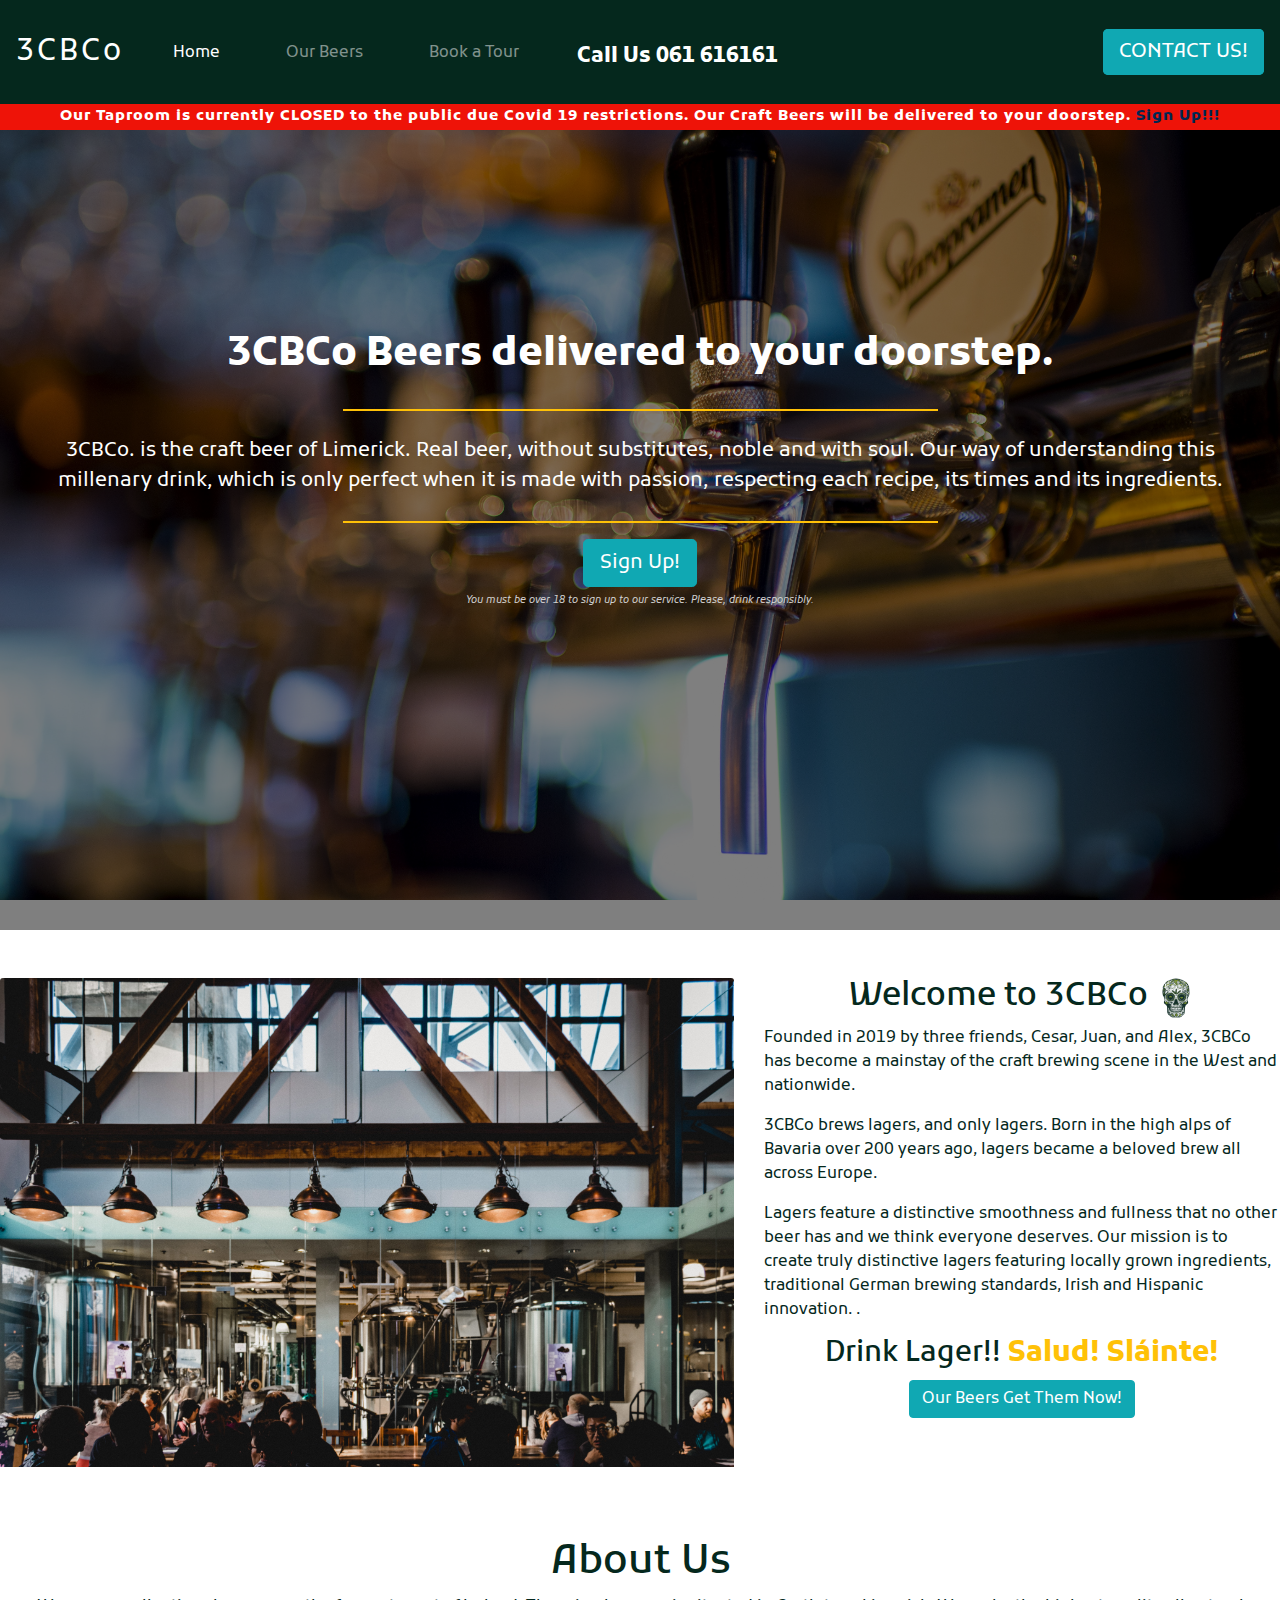
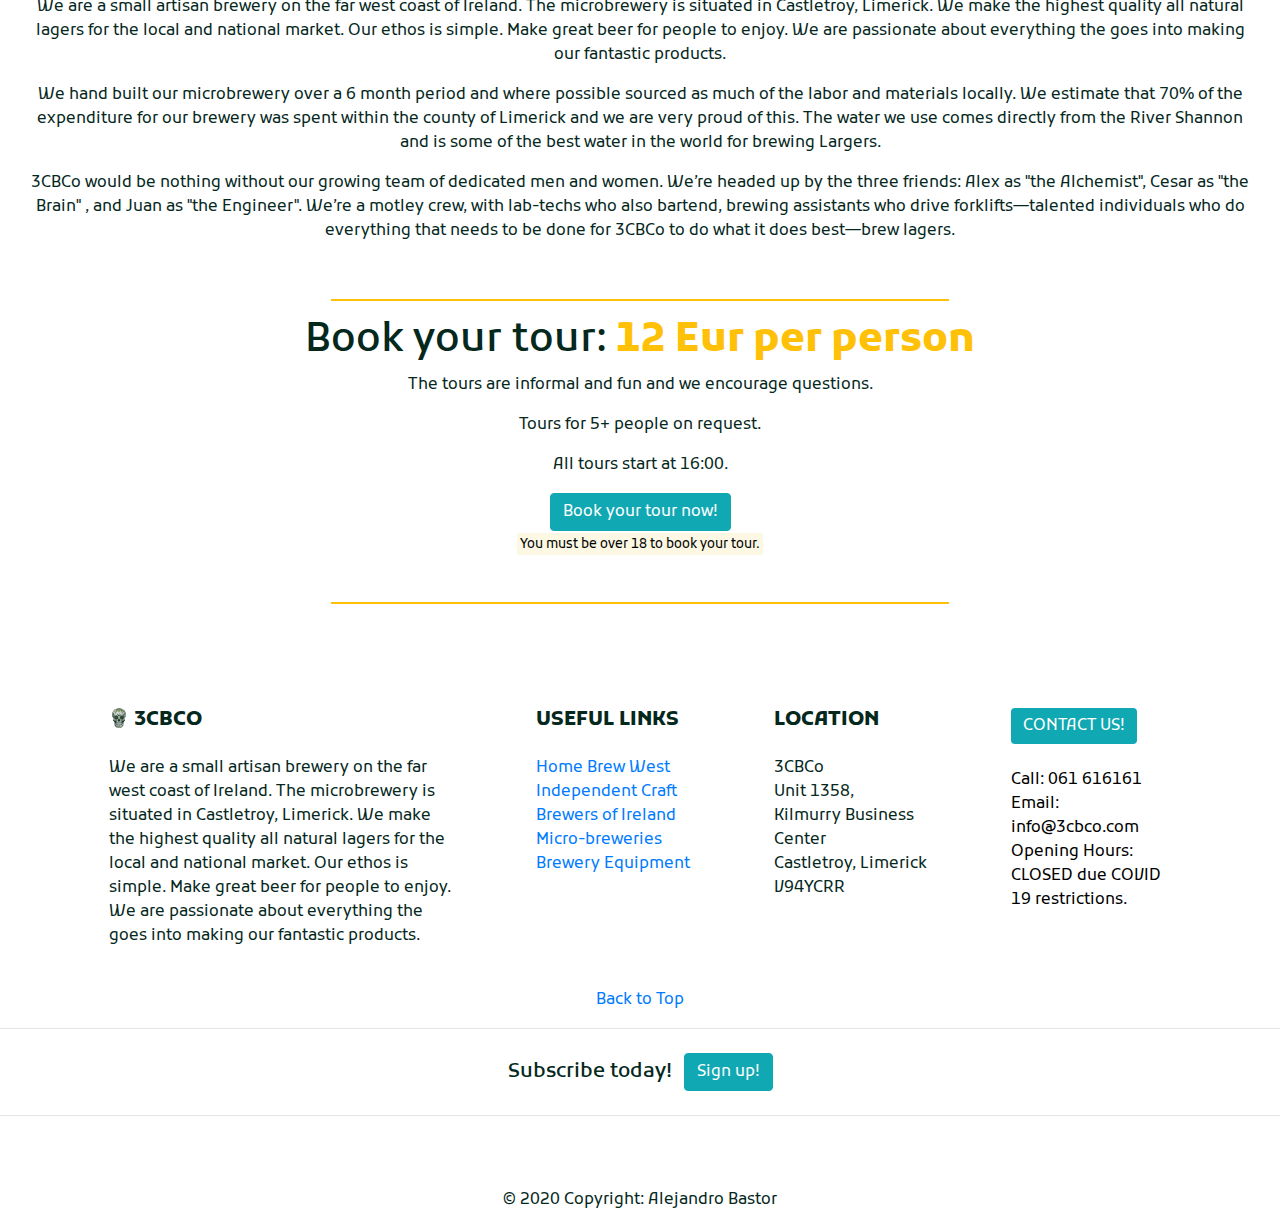
<file: index.html>
<!DOCTYPE html>
<html lang="en">

<head>
    <!-- Required meta tags -->
    <meta name="description" content="3CBCo | 3 Calaveras Brewery Co | Limerick Ireland" />
    <meta name="author" content="Alejandro Bastor">
    <meta charset="UTF-8">
    <meta name="viewport" content="width=device-width, initial-scale=1.0, shrink-to-fit=no">



    <!-- Required links Google Fonts Bootstrap Fontawesome CSS  ICON-->
    <link href="https://fonts.googleapis.com/css2?family=Kufam&display=swap" rel="stylesheet">

    <link rel="stylesheet" href="https://maxcdn.bootstrapcdn.com/bootstrap/4.1.3/css/bootstrap.min.css">
    <link rel="stylesheet" href="https://use.fontawesome.com/releases/v5.6.1/css/all.css"
        integrity="sha384-gfdkjb5BdAXd+lj+gudLWI+BXq4IuLW5IT+brZEZsLFm++aCMlF1V92rMkPaX4PP" crossorigin="anonymous" />
    <link rel="stylesheet" href="assets/css/style.css" />
    <link rel="icon" href="assets/images/calavera.ico">

    <title>3CBCo | Craft Beer Limerick Ireland</title>

</head>

<body>

    <!-- header navbar -->
    <nav id="nav-header" class="navbar fixed-top navbar-expand-lg navbar-dark ">
        <a class="navbar-brand" href="index.html">3CBCo</a>
        <button class="navbar-toggler mr-2" type="button" data-toggle="collapse" data-target="#navbarNav"
            aria-controls="navbarNav" aria-expanded="false" aria-label="Toggle navigation">
            <span class="navbar-toggler-icon"></span>
        </button>
        <div class="collapse navbar-collapse" id="navbarNav">
            <ul class="navbar-nav">
                <li class="nav-item active">
                    <a class="nav-link" href="index.html">Home <span class="sr-only">(current)</span></a>
                </li>
                <li class="nav-item">
                    <a class="nav-link" href="beer.html">Our Beers</a>
                </li>
                <li class="nav-item">
                    <a class="nav-link" href="tour.html">Book a Tour </a>
                </li>

                <li class="nav-item phone-number d-none d-lg-block my-2">
                    <p><i class="fas fa-phone"></i> Call Us 061 616161</p>
                </li>
            </ul>
        </div>

        <!--Contact button and modal form here- copied and edited from MDBootstrap-->
        <div class="contact-btn">
            <div class="d-none d-lg-block">
                <button type="button" class="btn btn-light btn-lg my-2 my-sm-0 contact-btn " data-toggle="modal"
                    data-target="#contactmodal" aria-label="contact">CONTACT US!
                </button>
            </div>
        </div>
    </nav>

    <!--Alert Section-inspired to use from CI Whiskey Drop class-->
    <div class="alert alert-primary d-none d-lg-block d-xl-block" role="alert">
        Our Taproom is currently CLOSED to the public due Covid 19 restrictions. Our Craft Beers will be delivered to
        your doorstep.
        <a href="#" class="alert-link" data-toggle="modal" data-target="#signUpModal"> Sign Up!!! </a>

    </div>
    <!--Alert Section-->

    <!--Jumbotron  CI Whiskey Drop class-->
    <div class="container-fluid callout-container">
        <!-- Callout -->
        <div class="opaque-overlay">&nbsp;</div>
        <div class="row">
            <div class="col-12">
                <section class="callout jumbotron text-center">
                    <h1 class="jumbotron-header">3CBCo Beers delivered to your doorstep.</h1>
                    <hr class="block-divider short-bar">
                    <p class="lead">3CBCo. is the craft beer of Limerick. Real beer, without substitutes, noble and with
                        soul. Our way of understanding this millenary drink, which is only perfect when it is made with
                        passion, respecting each recipe, its times and its ingredients.
                        <hr class="block-divider short-bar">
                        <button class="btn btn-lg btn--cta btn--red" data-toggle="modal" data-target="#signUpModal">Sign
                            Up!</button>
                    <p class="text-muted"><small>You must be over 18 to sign up to our service. Please, drink
                            responsibly.</small></p>
                </section>
            </div>
        </div>
        <!-- /.callout -->
    </div>


    <!--Grid row-->

    <div class="row mt-5">

        <!--Grid column-->

        <div class="col-md-7 mb-4">

            <div class="view overlay z-depth-1-half">
                <img src="assets/images/brewery.jpg" class="card-img-top" alt="brewery">
                <div class="mask rgba-white-light"></div>
            </div>

        </div>
        <!--Grid column-->

        <!--Grid column-->
        <div class="col-md-5 mb-4">

            <div class="row justify-content-center">
                <h2>Welcome to 3CBCo <img src="assets/images/calavera.png" width="40" height="40"
                        class="d-inline-block align-top" alt="calavera" /></h2>
            </div>
            <p>Founded in 2019 by three friends, Cesar, Juan, and Alex, 3CBCo has become a mainstay of the craft brewing
                scene in the West and nationwide.</p>
            <p> 3CBCo brews lagers, and only lagers. Born in the high alps of Bavaria over 200 years ago, lagers became
                a beloved brew all across Europe.</p>
            <p>Lagers feature a distinctive smoothness and fullness that no other beer has and we think everyone
                deserves.

                Our mission is to create truly distinctive lagers featuring locally grown ingredients, traditional
                German brewing standards, Irish and Hispanic innovation.

                .</p>

            <div class="row justify-content-center">

                <h3>Drink Lager!!<span class="h1-ylw"> Salud! Sláinte!</span></h3>

            </div>

            <div class="row justify-content-center">
                <a href="beer.html" class="btn btn-info btn-beer btn--cta btn--red">Our Beers Get Them Now!</a>

            </div>

        </div>
        <!--Grid column-->
    </div>
    <!--Why us section-text copied from Treaty city, Jack's Abbey, Mescan  and edited slightly-->
    <section class="why-us-section">
        <!-- <hr class="block-divider short-bar">                                    -->

        <h1>About Us </h1>
        <p class="d-none d-md-block">
            We are a small artisan brewery on the far west coast of Ireland.
            The microbrewery is situated in Castletroy, Limerick.
            We make the highest quality all natural lagers for the local and national market.
            Our ethos is simple. Make great beer for people to enjoy.
            We are passionate about everything the goes into making our fantastic products.
        </p>
        <p class="d-none d-md-block">
            We hand built our microbrewery over a 6 month period and where possible sourced as much of the labor and
            materials locally.
            We estimate that 70% of the expenditure for our brewery was spent within the county of Limerick and we are
            very proud of this.
            The water we use comes directly from the River Shannon and is some of the best water in the world for
            brewing Largers.
        </p>

        <p>
            3CBCo would be nothing without our growing team of dedicated men and women. We’re headed up by the three
            friends: Alex as "the Alchemist", Cesar as "the Brain" , and Juan as "the Engineer".

            We’re a motley crew, with lab-techs who also bartend, brewing assistants who drive forklifts—talented
            individuals who do everything that needs to be done for 3CBCo to do what it does best—brew lagers.
        </p>

        <br>
        <hr class="block-divider short-bar">
        <div class="your-way">
            <h1>Book your tour:<span class="h1-ylw"> 12 Eur per person</span></h1>
            <p><i class="fas fa-beer"></i> The tours are informal and fun and we encourage questions. </p>
            <p><i class="fas fa-beer"></i> Tours for 5+ people on request.</p>
            <p><i class="fas fa-beer"></i> All tours start at 16:00.</p>
            <a href="tour.html" class="btn btn-info btn--cta btn--red">Book your tour now!</a>
            <hr class="clearfix w-100 d-md-none" />
            <p class="text-muted"><small><mark>You must be over 18 to book your tour.</mark></small></p>
        </div>

        <hr class="short-bar" />
    </section>
    <!--Why us section-->
    <!-- Footer - code taken from Basic Footer in MDBootstrap and edited-->
    <footer class="page-footer font-small stylish-color-dark pt-4">
        <div class="container text-center text-md-left">
            <div class="row footer-row">
                <div class="col-md-4 mx-auto">
                    <h5 class="font-weight-bold text-uppercase mt-3 mb-4"><img src="assets/images/calavera.png"
                            width="20" height="20" class="d-inline-block align-top" alt="calavera" />
                        3CBCo
                    </h5>
                    <p>
                        We are a small artisan brewery on the far west coast of Ireland.
                        The microbrewery is situated in Castletroy, Limerick.
                        We make the highest quality all natural lagers for the local and national market.
                        Our ethos is simple. Make great beer for people to enjoy.
                        We are passionate about everything the goes into making our fantastic products.
                    </p>
                </div>
                <hr class="clearfix w-100 d-md-none" />
                <div class="col-md-2 mx-auto">
                    <h5 class="font-weight-bold text-uppercase mt-3 mb-4">Useful Links</h5>
                    <ul class="list-unstyled">
                        <li>
                            <a href="https://www.homebrewwest.ie/microbrewery-equipment-ireland-238-c.asp"
                                target="_blank">Home Brew West</a>
                        </li>
                        <li><a href="http://icbi.ie/" target="_blank">Independent Craft Brewers of Ireland</a></li>
                        <li><a href="https://www.geterbrewed.ie/micro-breweries/" target="_blank">Micro-breweries</a>
                        </li>
                        <li><a href="https://www.brewerybeerequipment.com/" target="_blank">Brewery Equipment</a></li>
                    </ul>
                </div>
                <hr class="clearfix w-100 d-md-none" />
                <div class="col-md-2 mx-auto">
                    <h5 class="font-weight-bold text-uppercase mt-3 mb-4">
                        Location
                    </h5>
                    <ul class="list-unstyled">
                        <li>
                            3CBCo
                        </li>
                        <li>
                            Unit 1358,
                        </li>
                        <li>
                            Kilmurry Business Center
                        </li>
                        <li>
                            Castletroy, Limerick
                        </li>
                        <li>
                            V94YCRR
                        </li>

                    </ul>
                </div>
                <!-- Grid column -->
                <hr class="clearfix w-100 d-md-none" />
                <!-- Grid column -->
                <div class="col-md-2 mx-auto">
                    <!-- Links -->
                    <h5 class="font-weight-bold text-uppercase mt-3 mb-4"><button type="button"
                            class="btn btn-light btn-md my-2 my-sm-0 ftr-contact-btn " data-toggle="modal"
                            data-target="#contactmodal">CONTACT US!
                        </button>
                    </h5>

                    <ul class="footer-contact list-unstyled">
                        <li>
                            Call: 061 616161
                        </li>
                        <li>
                            Email: info@3cbco.com
                        </li>
                        <li>
                            Opening Hours: CLOSED due COVID 19 restrictions.
                        </li>
                    </ul>
                </div>
            </div>
        </div>
        <!--Back to top button-->
        <div class="col top-button text-center">
            <a href="#top"><i class="fas fa-arrow-circle-up"></i><br />Back to Top</a>
        </div>
        <hr />
        <!-- Call to action subscribe button here -->
        <ul class="list-unstyled list-inline text-center py-2">
            <li class="list-inline-item">
                <h5 class="mb-1">Subscribe today!</h5>
            </li>
            <li class="list-inline-item">
                <button class="btn btn-primary btn-rounded btn--cta btn--red" data-toggle="modal"
                    data-target="#signUpModal">
                    Sign up!
                </button>
            </li>
        </ul>

        <hr />
        <!-- Social buttons/links -->
        <ul class="list-unstyled list-inline text-center">
            <li class="list-inline-item">
                <a href="https://www.facebook.com/" target="_blank" class="btn-floating btn-fb mx-1">
                    <i class="fab fa-facebook-f"> </i>
                </a>
            </li>
            <li class="list-inline-item">
                <a href="https://twitter.com/?lang=en" target="_blank" class="btn-floating btn-tw mx-1">
                    <i class="fab fa-twitter"> </i>
                </a>
            </li>
            <li class="list-inline-item">
                <a href="https://myaccount.google.com/intro/profile" target="_blank"
                    class="btn-floating btn-gplus mx-1">
                    <i class="fab fa-google-plus-g"> </i>
                </a>
            </li>
            <li class="list-inline-item">
                <a href="https://ie.linkedin.com/" target="_blank" class="btn-floating btn-li mx-1">
                    <i class="fab fa-linkedin-in"> </i>
                </a>
            </li>
        </ul>
        <!-- Copyright from MDBootstrap-->
        <div class="footer-copyright text-center py-3">
            © 2020 Copyright: Alejandro Bastor
        </div>
    </footer>

    <!--Modal forms from Bootstrap4.5 and CI Modal Forms class-->

    <div class="modal" tabindex="-1" role="dialog" id="contactmodal">
        <div class="modal-dialog" role="document">
            <div class="modal-content">
                <form method="POST" action="https://formdump.codeinstitute.net/">
                    <div class="modal-header">
                        <h4 class="modal-title">
                            <i class="far fa-envelope"></i> Send Us Your Enquiry!
                        </h4>
                        <button type="button" class="close" data-dismiss="modal" aria-label="Close">
                            <span aria-hidden="true">&times;</span>
                        </button>
                    </div>
                    <div class="modal-body">

                        <div class="form-group">
                            <label for="fname"><i class="fas fa-signature"></i> Name</label>

                            <input type="text" name="fname" class="form-control" id="fname" placeholder="Your Name"
                                required>
                            <!--
                            <textarea class="form-control" id="exampleFormControlTextarea1" rows="1"
                                placeholder="Full Name"></textarea> -->

                        </div>
                        <div class="form-group">
                            <label for="email"><i class="fas fa-at"></i> Email</label>

                            <input type="email" name="email" class="form-control" id="email"
                                aria-describedby="emailHelp" placeholder="Enter email" required />

                            <small id="emailHelp" class="form-text text-muted">We'll never share your email with anyone
                                else.</small>
                        </div>

                        <div class="form-group">
                            <label for="mobilephone"><i class="fas fa-mobile"></i> Contact
                                Number</label>

                            <input type="text" class="form-control" name="mobilephone" id="mobilephone"
                                placeholder="Contact Number">
                        </div>
                        <div class="form-group">
                            <label for="enquiry"><i class="fas fa-info-circle"></i> Enquiry
                                details:</label>
                            <textarea class="form-control" name="enquiry" id="enquiry" rows="5"
                                placeholder="Questions, comments? Shoot us a note and we’ll get back to you soon! Taproom reservation not accepted - FIRST COME, FIRST SERVED."></textarea>
                        </div>

                        <button type="submit" class="btn btn-success">

                            <i class="fas fa-envelope"></i> Send
                        </button>
                        <button type="submit" class="btn btn-danger" data-dismiss="modal"><i
                                class="fas fa-times-circle"></i> Close</button>

                    </div>
                </form>
            </div>
        </div>
    </div>

    <!--Subscribe modal-->
    <div class="modal" tabindex="-1" role="dialog" id="signUpModal">
        <div class="modal-dialog" role="document">
            <div class="modal-content">
                <form method="POST" action="https://formdump.codeinstitute.net/">
                    <div class="modal-header">
                        <h5 class="modal-title"><i class="far fa-envelope"></i> Sign Up to 3CBCo!</h5>
                        <button type="button" class="close" data-dismiss="modal" aria-label="Close">
                            <span aria-hidden="true">&times;</span>
                        </button>
                    </div>
                    <div class="modal-body">

                        <div class="form-group">
                            <label for="email2">Email address</label>
                            <input type="email" name="email2" class="form-control" id="email2"
                                aria-describedby="emailHelp" placeholder="Enter email" required />

                            <small id="emailHelp1" class="form-text text-muted">We'll never share your email with anyone
                                else.</small>
                        </div>
                        <div class="form-group">
                            <label for="password">Password</label>
                            <input type="password" name="password1" class="form-control" id="password"
                                placeholder="Password" required />
                        </div>
                        <div class="form-group">
                            <label for="repeatPassword">Repeat Password</label>
                            <input type="password" name="password2" class="form-control" id="repeatPassword"
                                placeholder="Repeat Password" required />
                        </div>
                        <button type="submit" class="btn btn-success">

                            <i class="fas fa-check-circle"></i> Submit
                        </button>
                        <button type="submit" class="btn btn-danger" data-dismiss="modal"><i
                                class="fas fa-times-circle"></i> Close</button>

                    </div>
                </form>
            </div>
        </div>
    </div>

    <!--Copied from Bootstrap 4 https://getbootstrap.com/docs/4.5/getting-started/download/ for use of Modal forms-->
    <script src="https://code.jquery.com/jquery-3.3.1.slim.min.js"
        integrity="sha384-q8i/X+965DzO0rT7abK41JStQIAqVgRVzpbzo5smXKp4YfRvH+8abtTE1Pi6jizo" crossorigin="anonymous">
        </script>
    <script src="https://cdnjs.cloudflare.com/ajax/libs/popper.js/1.14.7/umd/popper.min.js"
        integrity="sha384-UO2eT0CpHqdSJQ6hJty5KVphtPhzWj9WO1clHTMGa3JDZwrnQq4sF86dIHNDz0W1" crossorigin="anonymous">
        </script>
    <script src="https://stackpath.bootstrapcdn.com/bootstrap/4.3.1/js/bootstrap.min.js"
        integrity="sha384-JjSmVgyd0p3pXB1rRibZUAYoIIy6OrQ6VrjIEaFf/nJGzIxFDsf4x0xIM+B07jRM" crossorigin="anonymous">
        </script>



</body>

</html>
</file>
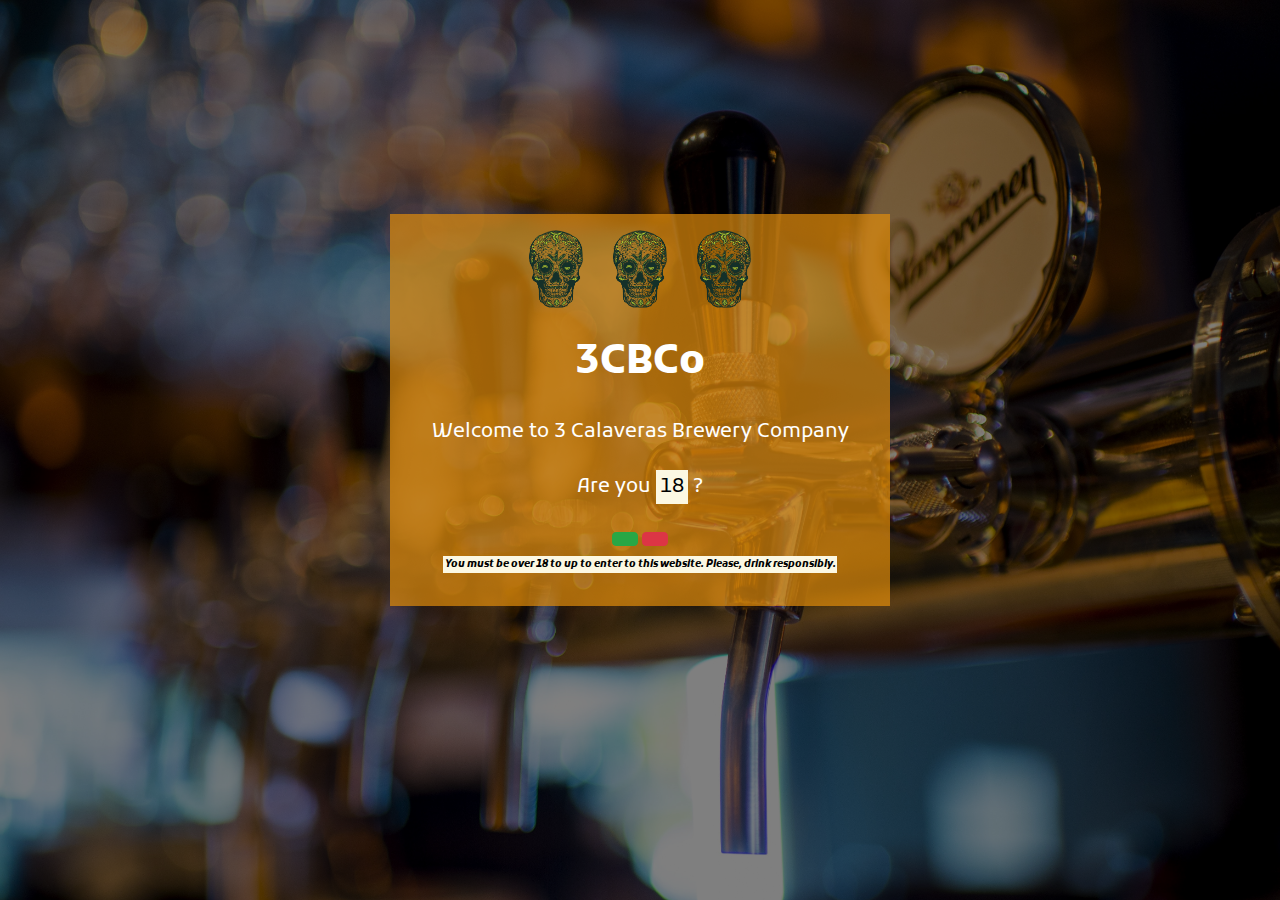
<file: agegate.html>
<!DOCTYPE html>
<html lang="en">
<head>
   <!-- Required meta tags -->
   <meta name="description" content="3CBCo | 3 Calaveras Brewery Co | Limerick Ireland" />
   <meta name="author" content="Alejandro Bastor">
   <meta charset="UTF-8">
   <meta name="viewport" content="width=device-width, initial-scale=1.0, shrink-to-fit=no">



<!-- Required links Google Fonts Bootstrap Fontawesome CSS -->
   <link href="https://fonts.googleapis.com/css2?family=Kufam&display=swap" rel="stylesheet">

   <link rel="stylesheet" href="https://maxcdn.bootstrapcdn.com/bootstrap/4.1.3/css/bootstrap.min.css">
   <link rel="stylesheet" href="https://use.fontawesome.com/releases/v5.6.1/css/all.css"
   integrity="sha384-gfdkjb5BdAXd+lj+gudLWI+BXq4IuLW5IT+brZEZsLFm++aCMlF1V92rMkPaX4PP" crossorigin="anonymous" />
   <link rel="stylesheet" href="assets/css/style.css" />
   <link rel="icon" href="assets/images/calavera.ico">

   <title>3CBCo | Craft Beer Limerick Ireland</title>


</head>
<body>



   

    <div class="container-fluid callout-container">
        <!-- Callout -->
        <div class="opaque-overlay">&nbsp;</div>
        <div class="row">
            <div class="col-12">
                <section class="callout jumbotron text-center">
                    <div class="cta-button">
                        <img src="assets/images/calavera.png" width="80" height="80" class="d-inline-block align-top" alt="calavera"  />
                        <img src="assets/images/calavera.png" width="80" height="80" class="d-inline-block align-top" alt="calavera"  />
                        <img src="assets/images/calavera.png" width="80" height="80" class="d-inline-block align-top" alt="calavera"  />
                        <h1 class="jumbotron-header">3CBCo</h1>
                    
                     
                    <p class="lead"> Welcome to 3 Calaveras Brewery Company</p>
                        
                        <span class="d-inline d-sm-none"><br></span>

                        

                        <p class="lead"> Are you  <strong><mark>18</mark></strong> ?</p>
                       
                        <a class="btn btn-success" href="index.html" role="button"><i class="fas fa-check"></i></button></a>
                        <a class="btn btn-danger" href="https://youtube.com" role="button"><i class="fas fa-times-circle"></i></button></a>

                        
                    <span class="d-inline d-sm-none"><br></span>
                    <p class="text-muted"><small><strong><mark>You must be over 18 to up to enter to this website. Please, drink responsibly.</mark></strong></strong></small></p>
                </section>
            </div>
            </div>
        </div>
        <!-- /.callout -->
    </div>




    
    
</body>
</html>
</file>
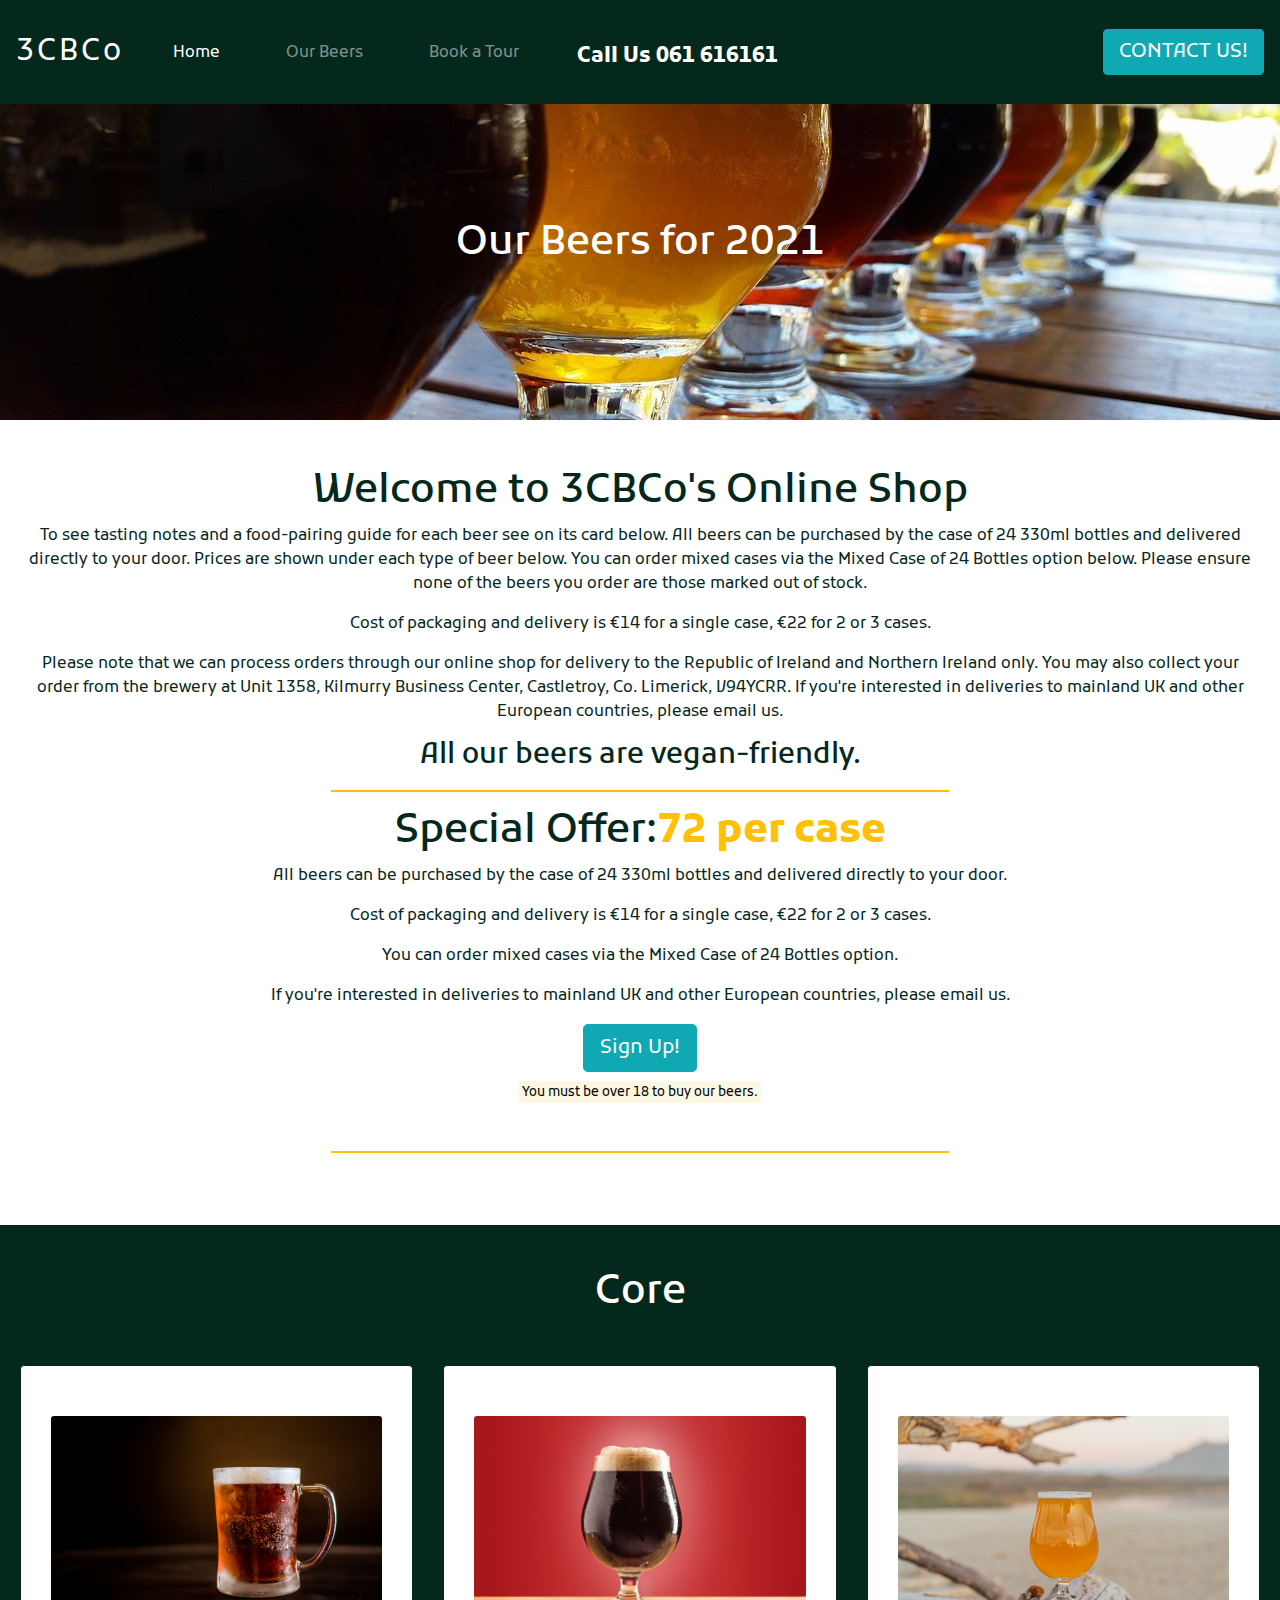
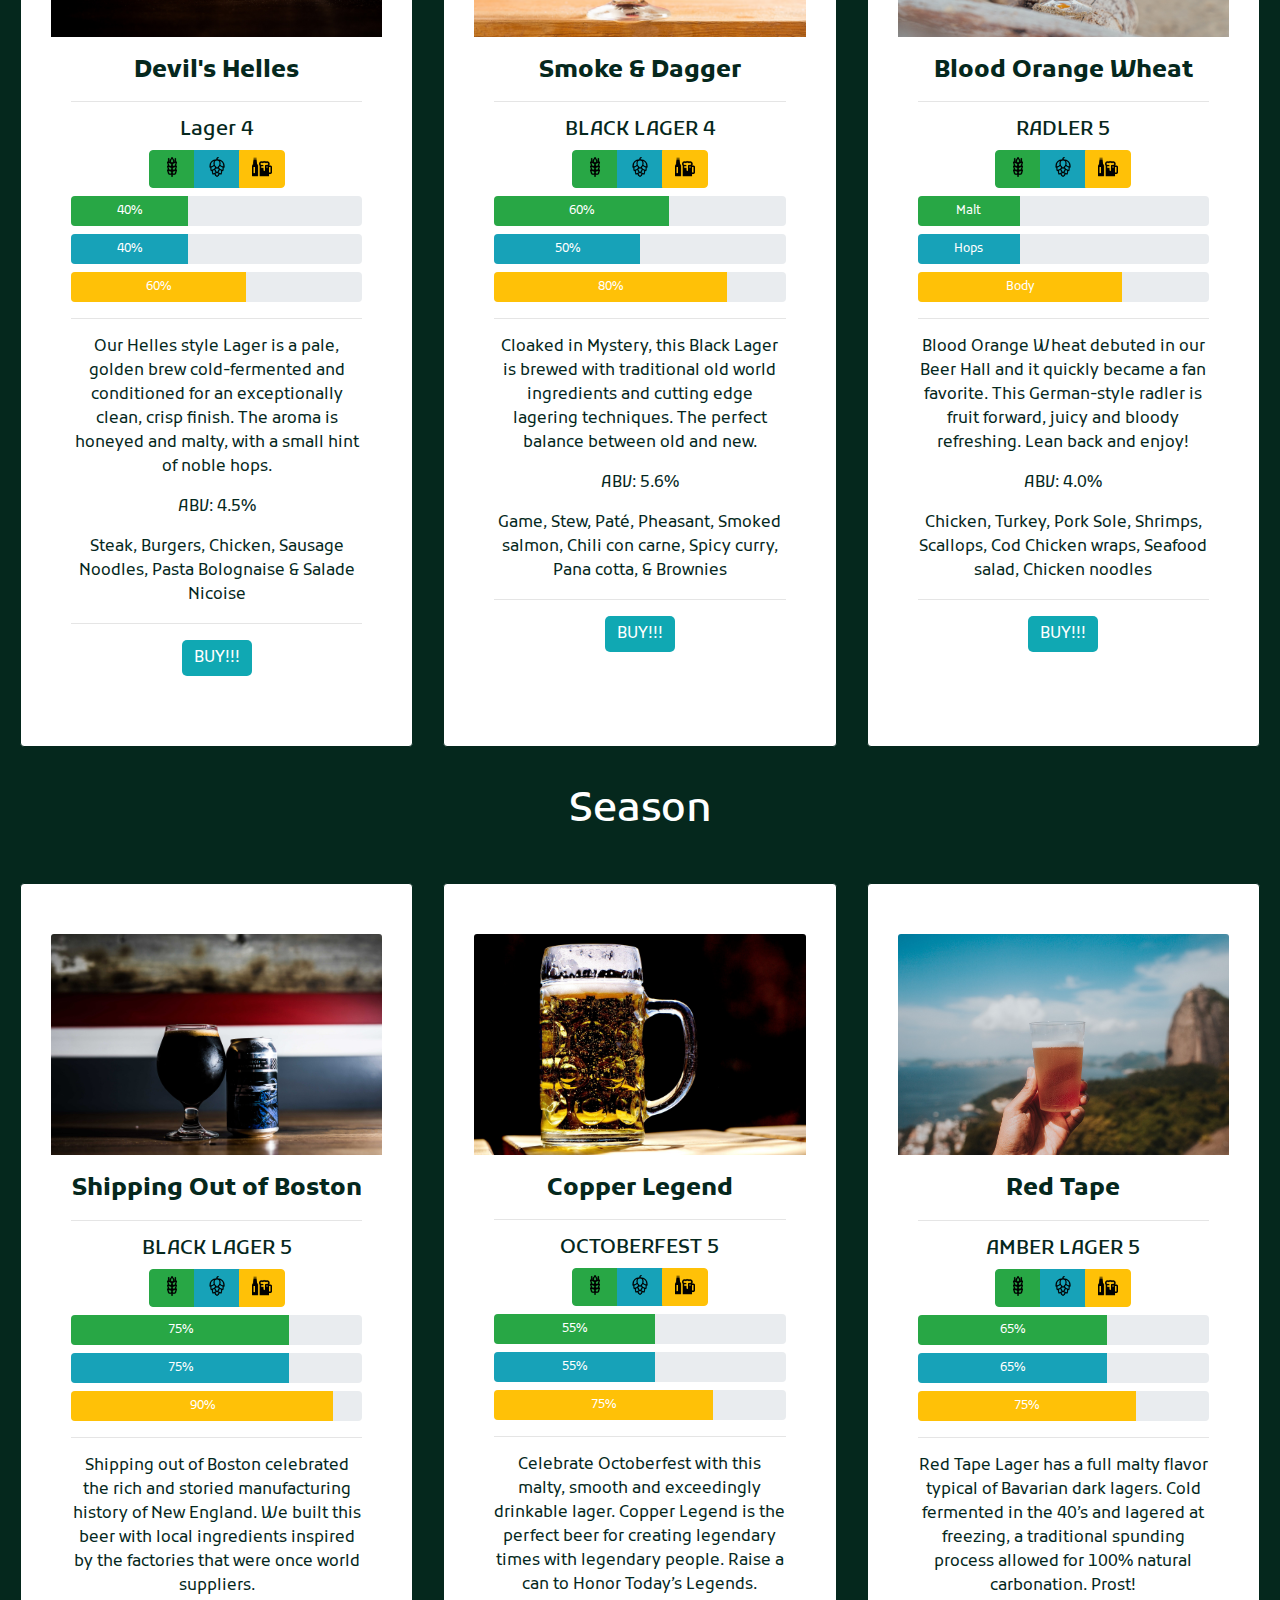
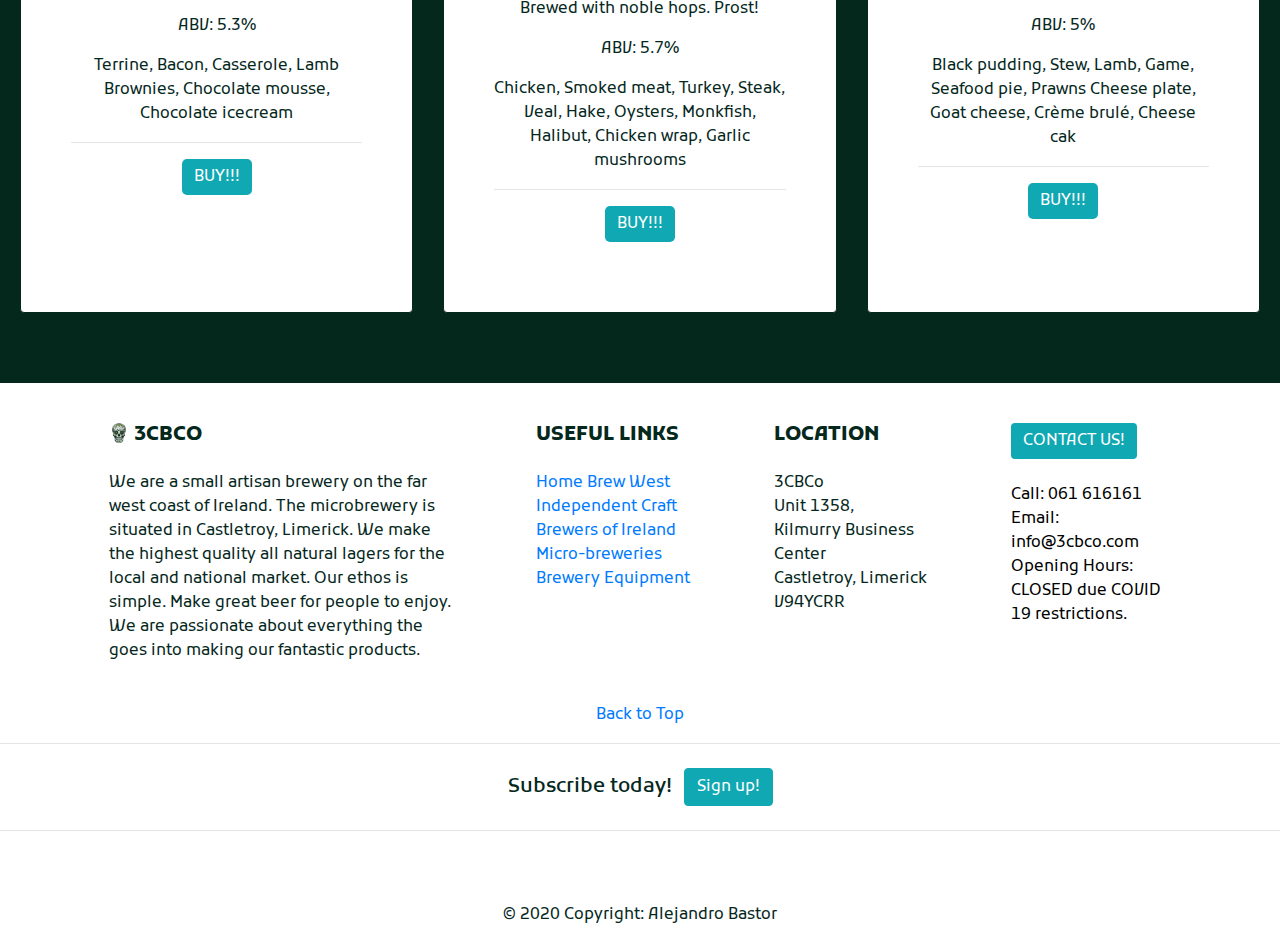
<file: beer.html>
<!DOCTYPE html>
<html lang="en">

<head>
  <!-- Required meta tags -->
  <meta name="description" content="3CBCo | 3 Calaveras Brewery Co | Limerick Ireland" />
  <meta name="author" content="Alejandro Bastor">
  <meta charset="UTF-8">
  <meta name="viewport" content="width=device-width, initial-scale=1.0, shrink-to-fit=no">



  <!-- Required links Google Fonts Bootstrap Fontawesome CSS  ICON-->
  <link href="https://fonts.googleapis.com/css2?family=Kufam&display=swap" rel="stylesheet">

  <link rel="stylesheet" href="https://maxcdn.bootstrapcdn.com/bootstrap/4.1.3/css/bootstrap.min.css">
  <link rel="stylesheet" href="https://use.fontawesome.com/releases/v5.6.1/css/all.css"
    integrity="sha384-gfdkjb5BdAXd+lj+gudLWI+BXq4IuLW5IT+brZEZsLFm++aCMlF1V92rMkPaX4PP" crossorigin="anonymous" />
  <link rel="stylesheet" href="assets/css/style.css" />
  <link rel="icon" href="assets/images/calavera.ico">

  <title>3CBCo | Craft Beer Limerick Ireland</title>

</head>

<body>

  <!-- header navbar -->
  <nav id="nav-header" class="navbar fixed-top navbar-expand-lg navbar-dark ">
    <a class="navbar-brand" href="index.html">3CBCo</a>
    <button class="navbar-toggler mr-2" type="button" data-toggle="collapse" data-target="#navbarNav"
      aria-controls="navbarNav" aria-expanded="false" aria-label="Toggle navigation">
      <span class="navbar-toggler-icon"></span>
    </button>
    <div class="collapse navbar-collapse" id="navbarNav">
      <ul class="navbar-nav">
        <li class="nav-item active">
          <a class="nav-link" href="index.html">Home <span class="sr-only">(current)</span></a>
        </li>
        <li class="nav-item">
          <a class="nav-link" href="beer.html">Our Beers</a>
        </li>
        <li class="nav-item">
          <a class="nav-link" href="tour.html">Book a Tour </a>
        </li>

        <li class="nav-item phone-number d-none d-lg-block my-2">
          <p><i class="fas fa-phone"></i> Call Us 061 616161</p>
        </li>
      </ul>
    </div>

    <!--Enquire button and modal form here- copied and edited from MDBootstrap-->
    <div class="contact-btn">
      <div class="d-none d-lg-block">
        <button type="button" class="btn btn-light btn-lg my-2 my-sm-0 contact-btn " data-toggle="modal"
          data-target="#contactmodal" aria-label="contact">CONTACT US!
        </button>
      </div>
    </div>
  </nav>


  <!--Latest Offers Section-->



  <section class="latest-offers">
    <h1>Our Beers for 2021</h1>
  </section>

  <section class="why-us-section">
    <div class="d-none d-md-block">
      <!--  <hr class="block-divider short-bar">     -->

      <h1>Welcome to 3CBCo's Online Shop </h1>
      <p>
        To see tasting notes and a food-pairing guide for each beer see on its card below.

        All beers can be purchased by the case of 24 330ml bottles and delivered directly to your door.
        Prices are shown under each type of beer below.
        You can order mixed cases via the Mixed Case of 24 Bottles option below. Please ensure none of the beers you
        order are those marked out of stock.

      </p>

      <p>

        Cost of packaging and delivery is €14 for a single case, €22 for 2 or 3 cases.
      </p>



      <p>
        Please note that we can process orders through our online shop for delivery to the Republic of Ireland and
        Northern Ireland only.

        You may also collect your order from the brewery at

        Unit 1358, Kilmurry Business Center, Castletroy, Co. Limerick, V94YCRR.

        If you're interested in deliveries to mainland UK and other European countries, please email us.
      </p>

      <h3>All our beers are vegan-friendly. </h3>

    </div>
    <hr class="block-divider short-bar d-none d-md-block">
    <div class="your-way">
      <h1>Special Offer:<span class="h1-ylw"><i class="fas fa-euro-sign"></i>72 per case</span></h1>
      <p><i class="fas fa-beer"></i> All beers can be purchased by the case of 24 330ml bottles and delivered directly
        to your door. </p>
      <p><i class="fas fa-beer"></i> Cost of packaging and delivery is €14 for a single case, €22 for 2 or 3 cases.</p>
      <p><i class="fas fa-beer"></i> You can order mixed cases via the Mixed Case of 24 Bottles option.</p>
      <p><i class="fas fa-beer"></i> If you're interested in deliveries to mainland UK and other European countries,
        please email us.</p>

      <button class="btn btn-lg btn--cta btn--red" data-toggle="modal" data-target="#signUpModal">Sign Up!</button>


      <p class="text-muted mt-2"><small><mark>You must be over 18 to buy our beers.</mark></small></p>
    </div>
    </div>
    <hr class="short-bar d-none d-md-block" />
  </section>


  <section class="deals-area">

    <div class="group-title text-center mt-2">
      <h1 class="mt-4">Core</h1>
    </div>

    <!-- <hr class="block-divider short-bar">   -->


    <div class="card-deck offers">
      <div class="card">
        <img class="card-img-top" src="assets/images/beer1.jpg" alt="Devil's Helles">
        <div class="card-body text-center">
          <h4 class="card-title">Devil's Helles</h4>
          <hr>
          <h5 class="card-text">Lager 4 <i class="fas fa-star"></i></h5>

          <div class="btn-group" role="group">
            <button type="button" class="btn btn-success btnbeer"><img src="assets/images/malt.png" width="20"
                height="20" class="d-inline-block align-top" alt="malt" /></button>
            <button type="button" class="btn btn-info btnbeer"><img src="assets/images/hop.png" width="20" height="20"
                class="d-inline-block align-top" alt="hop" /></button>
            <button type="button" class="btn btn-warning btnbeer"><img src="assets/images/beer.png" width="20"
                height="20" class="d-inline-block align-top" alt="body" /></button>
          </div>

          <div class="progress mt-2 " style="height:30px">

            <div class="progress-bar bg-success" role="progressbar" style="width: 40%;height:30px" aria-valuenow="40"
              aria-valuemin="0" aria-valuemax="100">40%</div>
          </div>

          <div class="progress mt-2" style="height:30px">
            <div class="progress-bar bg-info" role="progressbar" style="width: 40%;height:30px" aria-valuenow="40"
              aria-valuemin="0" aria-valuemax="100">40%</div>
          </div>
          <div class="progress mt-2 " style="height:30px">
            <div class="progress-bar bg-warning" role="progressbar" style="width: 60%; height:30px" aria-valuenow="60"
              aria-valuemin="0" aria-valuemax="100">60%</div>
          </div>

          <hr>
          <p class="card-text d-none d-md-block"><i class="fas fa-beer"></i> Our Helles style Lager is a pale, golden
            brew cold-fermented and conditioned for an exceptionally clean, crisp finish. The aroma is honeyed and
            malty, with a small hint of noble hops.</p>
          <p class="card-text"><i class="fas fa-beer"></i> ABV: 4.5%</p>
          <p class="card-text d-none d-md-block"><i class="fas fa-utensils"></i> Steak, Burgers, Chicken, Sausage
            Noodles, Pasta Bolognaise & Salade Nicoise</p>
          <hr>
          <!--taken from Stackoverflow-how to centre align buttons-->
          <div class="d-flex justify-content-center">
            <button class="btn btn-primary contact-btn " data-toggle="modal" data-target="#ordermodal">BUY!!!</button>
          </div>




        </div>
      </div>

      <div class="card">
        <img class="card-img-top" src="assets/images/beer2.jpg" alt="Smoke & Dagger">
        <div class="card-body text-center">
          <h4 class="card-title">Smoke & Dagger</h4>
          <hr>
          <h5 class="card-text text-center">BLACK LAGER 4 <i class="fas fa-star"></i></h5>

          <div class="btn-group" role="group">
            <button type="button" class="btn btn-success btnbeer"><img src="assets/images/malt.png" width="20"
                height="20" class="d-inline-block align-top" alt="malt" /></button>
            <button type="button" class="btn btn-info btnbeer"><img src="assets/images/hop.png" width="20" height="20"
                class="d-inline-block align-top" alt="hop" /></button>
            <button type="button" class="btn btn-warning btnbeer"><img src="assets/images/beer.png" width="20"
                height="20" class="d-inline-block align-top" alt="body" /></button>
          </div>

          <div class="progress mt-2 " style="height:30px">

            <div class="progress-bar bg-success" role="progressbar" style="width: 60% ;height:30px" aria-valuenow="60"
              aria-valuemin="0" aria-valuemax="100">60%</div>
          </div>


          <div class="progress mt-2" style="height:30px">
            <div class="progress-bar bg-info" role="progressbar" style="width: 50%;height:30px" aria-valuenow="50"
              aria-valuemin="0" aria-valuemax="100">50%</div>
          </div>
          <div class="progress mt-2" style="height:30px">
            <div class="progress-bar bg-warning" role="progressbar" style="width: 80%;height:30px" aria-valuenow="80"
              aria-valuemin="0" aria-valuemax="100">80%</div>
          </div>


          <hr>
          <p class="card-text d-none d-md-block"><i class="fas fa-beer"></i> Cloaked in Mystery, this Black Lager is
            brewed with traditional old world ingredients and cutting edge lagering techniques. The perfect balance
            between old and new.</p>
          <p class="card-text"><i class="fas fa-beer"></i> ABV: 5.6%</p>
          <p class="card-text d-none d-md-block"><i class="fas fa-utensils"></i> Game,
            Stew, Paté, Pheasant, Smoked salmon, Chili con carne, Spicy curry, Pana cotta,
            & Brownies
          </p>
          <hr>


          <div class="d-flex justify-content-center">
            <button class="btn btn-primary contact-btn " data-toggle="modal" data-target="#ordermodal">BUY!!!</button>
          </div>
        </div>
      </div>

      <div class="card">
        <img class="card-img-top" src="assets/images/beer3.jpg" alt="Blood Orange Wheat">
        <div class="card-body text-center">
          <h4 class="card-title">Blood Orange Wheat</h4>
          <hr>
          <h5 class="card-text text-center"> RADLER 5 <i class="fas fa-star"></i></h5>

          <div class="btn-group" role="group">
            <button type="button" class="btn btn-success btnbeer"><img src="assets/images/malt.png" width="20"
                height="20" class="d-inline-block align-top" alt="malt" /></button>
            <button type="button" class="btn btn-info btnbeer"><img src="assets/images/hop.png" width="20" height="20"
                class="d-inline-block align-top" alt="hop" /></button>
            <button type="button" class="btn btn-warning btnbeer"><img src="assets/images/beer.png" width="20"
                height="20" class="d-inline-block align-top" alt="body" /></button>
          </div>


          <div class="progress mt-2" style="height:30px">
            <div class="progress-bar bg-success" role="progressbar" style="width: 35%;height:30px" aria-valuenow="35"
              aria-valuemin="0" aria-valuemax="100">Malt</div>
          </div>
          <div class="progress mt-2" style="height:30px">
            <div class="progress-bar bg-info" role="progressbar" style="width: 35%" aria-valuenow="35" aria-valuemin="0"
              aria-valuemax="100">Hops</div>
          </div>
          <div class="progress mt-2" style="height:30px">
            <div class="progress-bar bg-warning" role="progressbar" style="width: 70%" aria-valuenow="70"
              aria-valuemin="0" aria-valuemax="100">Body</div>
          </div>


          <hr>

          <p class="card-text d-none d-md-block"><i class="fas fa-beer"></i> Blood Orange Wheat debuted in our Beer Hall
            and it quickly became a fan favorite. This German-style radler is fruit forward, juicy and bloody
            refreshing. Lean back and enjoy!
          </p>
          <p class="card-text"><i class="fas fa-beer"></i> ABV: 4.0%</p>
          <p class="card-text d-none d-md-block"><i class="fas fa-utensils"></i> Chicken,
            Turkey,
            Pork
            Sole,
            Shrimps,
            Scallops,
            Cod
            Chicken wraps,
            Seafood salad,
            Chicken noodles</p>

          <hr>


          <div class="d-flex justify-content-center">
            <button class="btn btn-primary contact-btn " data-toggle="modal" data-target="#ordermodal">BUY!!!</button>
          </div>
        </div>
      </div>

    </div>



    <div class="group-title text-center">
      <h1>Season</h1>
    </div>

    <!-- <hr class="block-divider short-bar">   -->

    <div class="card-deck offers">
      <div class="card">
        <img class="card-img-top" src="assets/images/beer4.jpg" alt="Shipping Out of Boston">
        <div class="card-body text-center">
          <h4 class="card-title">Shipping Out of Boston</h4>
          <hr>
          <h5 class="card-text"> BLACK LAGER 5<i class="fas fa-star"></i></h5>

          <div class="btn-group" role="group">
            <button type="button" class="btn btn-success btnbeer"><img src="assets/images/malt.png" width="20"
                height="20" class="d-inline-block align-top" alt="malt" /></button>
            <button type="button" class="btn btn-info btnbeer "><img src="assets/images/hop.png" width="20" height="20"
                class="d-inline-block align-top" alt="hop" /></button>
            <button type="button" class="btn btn-warning btnbeer"><img src="assets/images/beer.png" width="20"
                height="20" class="d-inline-block align-top" alt="body" /></button>
          </div>


          <div class="progress mt-2" style="height:30px">
            <div class="progress-bar bg-success" role="progressbar" style="width: 75%" aria-valuenow="75"
              aria-valuemin="0" aria-valuemax="100">75%</div>
          </div>
          <div class="progress mt-2" style="height:30px">
            <div class="progress-bar bg-info" role="progressbar" style="width: 75%" aria-valuenow="75" aria-valuemin="0"
              aria-valuemax="100">75%</div>
          </div>
          <div class="progress mt-2" style="height:30px">
            <div class="progress-bar bg-warning" role="progressbar" style="width: 90%" aria-valuenow="90"
              aria-valuemin="0" aria-valuemax="100">90%</div>
          </div>


          <hr>
          <p class="card-text d-none d-md-block"><i class="fas fa-beer"></i> Shipping out of Boston celebrated the rich
            and storied manufacturing history of New England. We built this beer with local ingredients inspired by the
            factories that were once world suppliers.</p>
          <p class="card-text"><i class="fas fa-beer"></i> ABV: 5.3%</p>
          <p class="card-text d-none d-md-block"><i class="fas fa-utensils"></i> Terrine,
            Bacon,
            Casserole,
            Lamb
            Brownies,
            Chocolate mousse,
            Chocolate
            icecream</p>

          <hr>

          <!--taken from Stackoverflow-how to centre align buttons-->
          <div class="d-flex justify-content-center">
            <button class="btn btn-primary contact-btn " data-toggle="modal" data-target="#ordermodal">BUY!!!</button>
          </div>
        </div>
      </div>

      <div class="card">
        <img class="card-img-top" src="assets/images/beer5.jpg" alt="Copper Legend">
        <div class="card-body text-center">
          <h4 class="card-title">Copper Legend</h4>
          <hr>
          <h5 class="card-text text-center">OCTOBERFEST 5 <i class="fas fa-star"></i></h5>

          <div class="btn-group" role="group">
            <button type="button" class="btn btn-success btnbeer"><img src="assets/images/malt.png" width="20"
                height="20" class="d-inline-block align-top" alt="malt" /></button>
            <button type="button" class="btn btn-info btnbeer"><img src="assets/images/hop.png" width="20" height="20"
                class="d-inline-block align-top" alt="hop" /></button>
            <button type="button" class="btn btn-warning btnbeer"><img src="assets/images/beer.png" width="20"
                height="20" class="d-inline-block align-top" alt="body" /></button>
          </div>

          <div class="progress mt-2" style="height:30px">
            <div class="progress-bar bg-success" role="progressbar" style="width: 55%;height:30px" aria-valuenow="55"
              aria-valuemin="0" aria-valuemax="100">55%</div>
          </div>
          <div class="progress mt-2" style="height:30px">
            <div class="progress-bar bg-info" role="progressbar" style="width: 55%;height:30px" aria-valuenow="55"
              aria-valuemin="0" aria-valuemax="100">55%</div>
          </div>
          <div class="progress mt-2" style="height:30px">
            <div class="progress-bar bg-warning" role="progressbar" style="width: 75%;height:30px" aria-valuenow="75"
              aria-valuemin="0" aria-valuemax="100">75%</div>
          </div>

          <hr>
          <p class="card-text d-none d-md-block"><i class="fas fa-beer"></i> Celebrate Octoberfest with this malty,
            smooth and exceedingly drinkable lager. Copper Legend is the perfect beer for creating legendary times with
            legendary people. Raise a can to Honor Today’s Legends. Brewed with noble hops. Prost!</p>
          <p class="card-text"><i class="fas fa-beer"></i> ABV: 5.7%</p>
          <p class="card-text d-none d-md-block"><i class="fas fa-utensils"></i> Chicken,
            Smoked meat,
            Turkey,
            Steak,
            Veal, Hake,
            Oysters,
            Monkfish,
            Halibut, Chicken wrap,
            Garlic mushrooms</p>

          <hr>






          <div class="d-flex justify-content-center">
            <button class="btn btn-primary contact-btn " data-toggle="modal" data-target="#ordermodal">BUY!!!</button>
          </div>
        </div>
      </div>
      <div class="card">
        <img class="card-img-top " src="assets/images/beer6.jpg" alt="Banff Mountain image">
        <div class="card-body text-center">

          <h4 class="card-title">Red Tape</h4>
          <hr>
          <h5 class="card-text text-center"> AMBER LAGER 5 <i class="fas fa-star"></i></h5>

          <div class="btn-group" role="group">
            <button type="button" class="btn btn-success btnbeer"><img src="assets/images/malt.png" width="20"
                height="20" class="d-inline-block align-top" alt="malt" /></button>
            <button type="button" class="btn btn-info btnbeer"><img src="assets/images/hop.png" width="20" height="20"
                class="d-inline-block align-top" alt="hop" /></button>
            <button type="button" class="btn btn-warning "><img src="assets/images/beer.png" width="20" height="20"
                class="d-inline-block align-top" alt="body" /></button>
          </div>

          <div class="progress mt-2" style="height:30px">
            <div class="progress-bar bg-success" role="progressbar" style="width: 65%;height:30px" aria-valuenow="65"
              aria-valuemin="0" aria-valuemax="100">65%</div>
          </div>
          <div class="progress mt-2" style="height:30px">
            <div class="progress-bar bg-info" role="progressbar" style="width: 65%;height:30px" aria-valuenow="65"
              aria-valuemin="0" aria-valuemax="100">65%</div>
          </div>
          <div class="progress mt-2" style="height:30px">
            <div class="progress-bar bg-warning" role="progressbar" style="width: 75%;height:30px" aria-valuenow="75"
              aria-valuemin="0" aria-valuemax="100">75%</div>
          </div>


          <hr>
          <p class="card-text d-none d-md-block"><i class="fas fa-beer"></i> Red Tape Lager has a full malty flavor
            typical of Bavarian dark lagers. Cold fermented in the 40’s and lagered at freezing, a traditional spunding
            process allowed for 100% natural carbonation. Prost!</p>
          <p class="card-text"><i class="fas fa-beer"></i> ABV: 5%</p>
          <p class="card-text d-none d-md-block"><i class="fas fa-utensils"></i> Black pudding,
            Stew,
            Lamb,
            Game, Seafood pie,
            Prawns
            Cheese plate,
            Goat cheese,
            Crème brulé,
            Cheese cak</p>

          <hr>


          <div class="d-flex justify-content-center">
            <button class="btn btn-primary contact-btn " data-toggle="modal" data-target="#ordermodal">BUY!!!</button>
          </div>
        </div>
      </div>
    </div>

  </section>












  <footer class="page-footer font-small stylish-color-dark pt-4">
    <div class="container text-center text-md-left">
      <div class="row footer-row">
        <div class="col-md-4 mx-auto">
          <h5 class="font-weight-bold text-uppercase mt-3 mb-4"><img src="assets/images/calavera.png" width="20"
              height="20" class="d-inline-block align-top" alt="calavera" />
            3CBCo
          </h5>
          <p>
            We are a small artisan brewery on the far west coast of Ireland.
            The microbrewery is situated in Castletroy, Limerick.
            We make the highest quality all natural lagers for the local and national market.
            Our ethos is simple. Make great beer for people to enjoy.
            We are passionate about everything the goes into making our fantastic products.
          </p>
        </div>
        <hr class="clearfix w-100 d-md-none" />
        <div class="col-md-2 mx-auto">
          <h5 class="font-weight-bold text-uppercase mt-3 mb-4">Useful Links</h5>
          <ul class="list-unstyled">
            <li>
              <a href="https://www.homebrewwest.ie/microbrewery-equipment-ireland-238-c.asp" target="_blank">Home Brew
                West</a>
            </li>
            <li><a href="http://icbi.ie/" target="_blank">Independent Craft Brewers of Ireland</a></li>
            <li><a href="https://www.geterbrewed.ie/micro-breweries/" target="_blank">Micro-breweries</a></li>
            <li><a href="https://www.brewerybeerequipment.com/" target="_blank">Brewery Equipment</a></li>
          </ul>
        </div>
        <hr class="clearfix w-100 d-md-none" />
        <div class="col-md-2 mx-auto">
          <h5 class="font-weight-bold text-uppercase mt-3 mb-4">
            Location
          </h5>
          <ul class="list-unstyled">
            <li>
              3CBCo
            </li>
            <li>
              Unit 1358,
            </li>
            <li>
              Kilmurry Business Center
            </li>
            <li>
              Castletroy, Limerick
            </li>
            <li>
              V94YCRR
            </li>

          </ul>
        </div>
        <!-- Grid column -->

        <hr class="clearfix w-100 d-md-none" />

        <!-- Grid column -->

        <div class="col-md-2 mx-auto">
          <!-- Links -->
          <h5 class="font-weight-bold text-uppercase mt-3 mb-4"><button type="button"
              class="btn btn-light btn-md my-2 my-sm-0 ftr-contact-btn " data-toggle="modal"
              data-target="#contactmodal">CONTACT US!
            </button>
          </h5>

          <ul class="footer-contact list-unstyled">
            <li>
              Call: 061 616161
            </li>
            <li>
              Email: info@3cbco.com
            </li>
            <li>
              Opening Hours: CLOSED due COVID 19 restrictions.
            </li>
          </ul>
        </div>
      </div>
    </div>
    <!--Back to top button-->
    <div class="col top-button text-center">
      <a href="#top"><i class="fas fa-arrow-circle-up"></i><br />Back to Top</a>
    </div>

    <hr />

    <!-- Call to action subscribe button here -->
    <ul class="list-unstyled list-inline text-center py-2">
      <li class="list-inline-item">
        <h5 class="mb-1">Subscribe today!</h5>
      </li>
      <li class="list-inline-item">
        <button class="btn btn-primary btn-rounded btn--cta btn--red" data-toggle="modal" data-target="#signUpModal">
          Sign up!
        </button>
      </li>
    </ul>

    <hr />

    <!-- Social buttons/links -->
    <ul class="list-unstyled list-inline text-center">
      <li class="list-inline-item">
        <a href="https://www.facebook.com/" target="_blank" class="btn-floating btn-fb mx-1">
          <i class="fab fa-facebook-f"> </i>
        </a>
      </li>
      <li class="list-inline-item">
        <a href="https://twitter.com/?lang=en" target="_blank" class="btn-floating btn-tw mx-1">
          <i class="fab fa-twitter"> </i>
        </a>
      </li>
      <li class="list-inline-item">
        <a href="https://myaccount.google.com/intro/profile" target="_blank" class="btn-floating btn-gplus mx-1">
          <i class="fab fa-google-plus-g"> </i>
        </a>
      </li>
      <li class="list-inline-item">
        <a href="https://ie.linkedin.com/" target="_blank" class="btn-floating btn-li mx-1">
          <i class="fab fa-linkedin-in"> </i>
        </a>
      </li>
    </ul>

    <!-- Copyright from MDBootstrap-->
    <div class="footer-copyright text-center py-3">
      © 2020 Copyright: Alejandro Bastor

    </div>
  </footer>

  <!--Modal forms from Bootstrap4.5 and CI Modal Forms class-->

  <div class="modal" tabindex="-1" role="dialog" id="contactmodal">
    <div class="modal-dialog" role="document">
      <div class="modal-content">
        <form method="POST" action="https://formdump.codeinstitute.net/">
          <div class="modal-header">
            <h4 class="modal-title">
              <i class="far fa-envelope"></i> Send Us Your Enquiry!
            </h4>
            <button type="button" class="close" data-dismiss="modal" aria-label="Close">
              <span aria-hidden="true">&times;</span>
            </button>
          </div>
          <div class="modal-body">

            <div class="form-group">
              <label for="fname"><i class="fas fa-signature"></i> Name</label>

              <input type="text" name="fname" class="form-control" id="fname" placeholder="Your Name" required>
              <!--
                        <textarea class="form-control" id="exampleFormControlTextarea1" rows="1"
                            placeholder="Full Name"></textarea> -->

            </div>
            <div class="form-group">
              <label for="email"><i class="fas fa-at"></i> Email</label>

              <input type="email" name="email" class="form-control" id="email" aria-describedby="emailHelp"
                placeholder="Enter email" required />

              <small id="emailHelp" class="form-text text-muted">We'll never share your email with anyone
                else.</small>
            </div>

            <div class="form-group">
              <label for="mobilephone"><i class="fas fa-mobile"></i> Contact
                Number</label>

              <input type="text" class="form-control" name="mobilephone" id="mobilephone" placeholder="Contact Number">
            </div>
            <div class="form-group">
              <label for="enquiry"><i class="fas fa-info-circle"></i> Enquiry
                details:</label>
              <textarea class="form-control" name="enquiry" id="enquiry" rows="5"
                placeholder="Questions, comments? Shoot us a note and we’ll get back to you soon! Taproom reservation not accepted - FIRST COME, FIRST SERVED."></textarea>
            </div>

            <button type="submit" class="btn btn-success">

              <i class="fas fa-envelope"></i> Send
            </button>
            <button type="submit" class="btn btn-danger" data-dismiss="modal"><i class="fas fa-times-circle"></i>
              Close</button>

          </div>
        </form>
      </div>
    </div>
  </div>


  <!--Subscribe modal-->
  <div class="modal" tabindex="-1" role="dialog" id="signUpModal">
    <div class="modal-dialog" role="document">
      <div class="modal-content">
        <form method="POST" action="https://formdump.codeinstitute.net/">
          <div class="modal-header">
            <h5 class="modal-title"><i class="far fa-envelope"></i> Sign Up to 3CBCo!</h5>
            <button type="button" class="close" data-dismiss="modal" aria-label="Close">
              <span aria-hidden="true">&times;</span>
            </button>
          </div>
          <div class="modal-body">

            <div class="form-group">
              <label for="email2">Email address</label>
              <input type="email" name="email2" class="form-control" id="email2" aria-describedby="emailHelp"
                placeholder="Enter email" required />

              <small id="emailHelp1" class="form-text text-muted">We'll never share your email with anyone
                else.</small>
            </div>
            <div class="form-group">
              <label for="password">Password</label>
              <input type="password" name="password1" class="form-control" id="password" placeholder="Password"
                required />
            </div>
            <div class="form-group">
              <label for="repeatPassword">Repeat Password</label>
              <input type="password" name="password2" class="form-control" id="repeatPassword"
                placeholder="Repeat Password" required />
            </div>
            <button type="submit" class="btn btn-success">

              <i class="fas fa-check-circle"></i> Submit
            </button>
            <button type="submit" class="btn btn-danger" data-dismiss="modal"><i class="fas fa-times-circle"></i>
              Close</button>

          </div>
        </form>
      </div>
    </div>
  </div>

  <!--Order modal-->
  <div class="modal" tabindex="-1" role="dialog" id="ordermodal">
    <div class="modal-dialog" role="document">
      <div class="modal-content">
        <form method="POST" action="https://formdump.codeinstitute.net/">
          <div class="modal-header">
            <h4 class="modal-title">
              <i class="far fa-envelope"></i> Place your Order
            </h4>
            <button type="button" class="close" data-dismiss="modal" aria-label="Close">
              <span aria-hidden="true">&times;</span>
            </button>
          </div>
          <div class="modal-body">
            <form>
              <div class="form-group">

                <label for="beer"><img src="assets/images/beer.png" width="20" height="20"
                    class="d-inline-block align-top" alt="beer" /> What is your favourite beer?</label>
                <select class="form-control" name="beer" id="beer">

                  <option>Devil's Helles</option>
                  <option>Smoke & Dagger</option>
                  <option>Blood Orange Wheat</option>
                  <option>Shipping Out of Boston</option>
                  <option>Copper Legend</option>
                  <option>Red Tape</option>
                  <option>Mixed Case of 24 Bottles</option>
                </select>
              </div>

              <div class="form-group">

                <label for="case"><img src="assets/images/beer-box.png" width="20" height="20"
                    class="d-inline-block align-top" alt="beer-box" /> Quantity of case ?</label>
                <select class="form-control" name="case" id="case">

                  <option>0</option>
                  <option>1</option>
                  <option>2</option>
                  <option>3</option>
                  <option>4</option>
                  <option>5</option>
                  <option>+5 Contact Us</option>
                </select>
              </div>

              <div class="form-group">
                <div class="form-check">
                  <input class="form-check-input" name="24 mixed case beer" type="checkbox" value="" id="casebeer">
                  <label class="form-check-label" for="casebeer">
                    Mixed Case of 24 Bottles
                  </label>
                </div>

                <textarea class="form-control" name="how to fill the case" id="fillcasebeer" rows="5"
                  placeholder="Please indicate your preferred mix of beers in your case here."></textarea>


              </div>

              <div class="form-group small">
                <h6 class=" text-danger">Minimum Orders</h6>
                <p class="small">This product is only available as a minimum of 24 bottles.</p>

                <h6 class=" text-danger">Delivery
                </h6>

                <p class="small">Please note that we can process orders through our online shop for delivery to the
                  Republic of Ireland and Northern Ireland only.

                  You may also collect your order from the brewery.

                  If you're interested in a delivery to mainland UK and other European countries, please email us.
                  Please note that we can process orders through our online shop for delivery to the Republic of Ireland
                  and Northern Ireland only.</p>

              </div>








              <button type="submit" class="btn btn-success">
                <i class="fas fa-check"></i> BUY
              </button>

              <button type="submit" class="btn btn-danger" data-dismiss="modal"><i class="fas fa-times-circle"></i>
                Cancel</button>


          </div>
        </form>
      </div>
    </div>
  </div>


  <!--Copied from Bootstrap 4 https://getbootstrap.com/docs/4.5/getting-started/download/ for use of Modal forms-->
  <script src="https://code.jquery.com/jquery-3.3.1.slim.min.js"
    integrity="sha384-q8i/X+965DzO0rT7abK41JStQIAqVgRVzpbzo5smXKp4YfRvH+8abtTE1Pi6jizo" crossorigin="anonymous">
    </script>
  <script src="https://cdnjs.cloudflare.com/ajax/libs/popper.js/1.14.7/umd/popper.min.js"
    integrity="sha384-UO2eT0CpHqdSJQ6hJty5KVphtPhzWj9WO1clHTMGa3JDZwrnQq4sF86dIHNDz0W1" crossorigin="anonymous">
    </script>
  <script src="https://stackpath.bootstrapcdn.com/bootstrap/4.3.1/js/bootstrap.min.js"
    integrity="sha384-JjSmVgyd0p3pXB1rRibZUAYoIIy6OrQ6VrjIEaFf/nJGzIxFDsf4x0xIM+B07jRM" crossorigin="anonymous">
    </script>



</body>

</html>
</file>
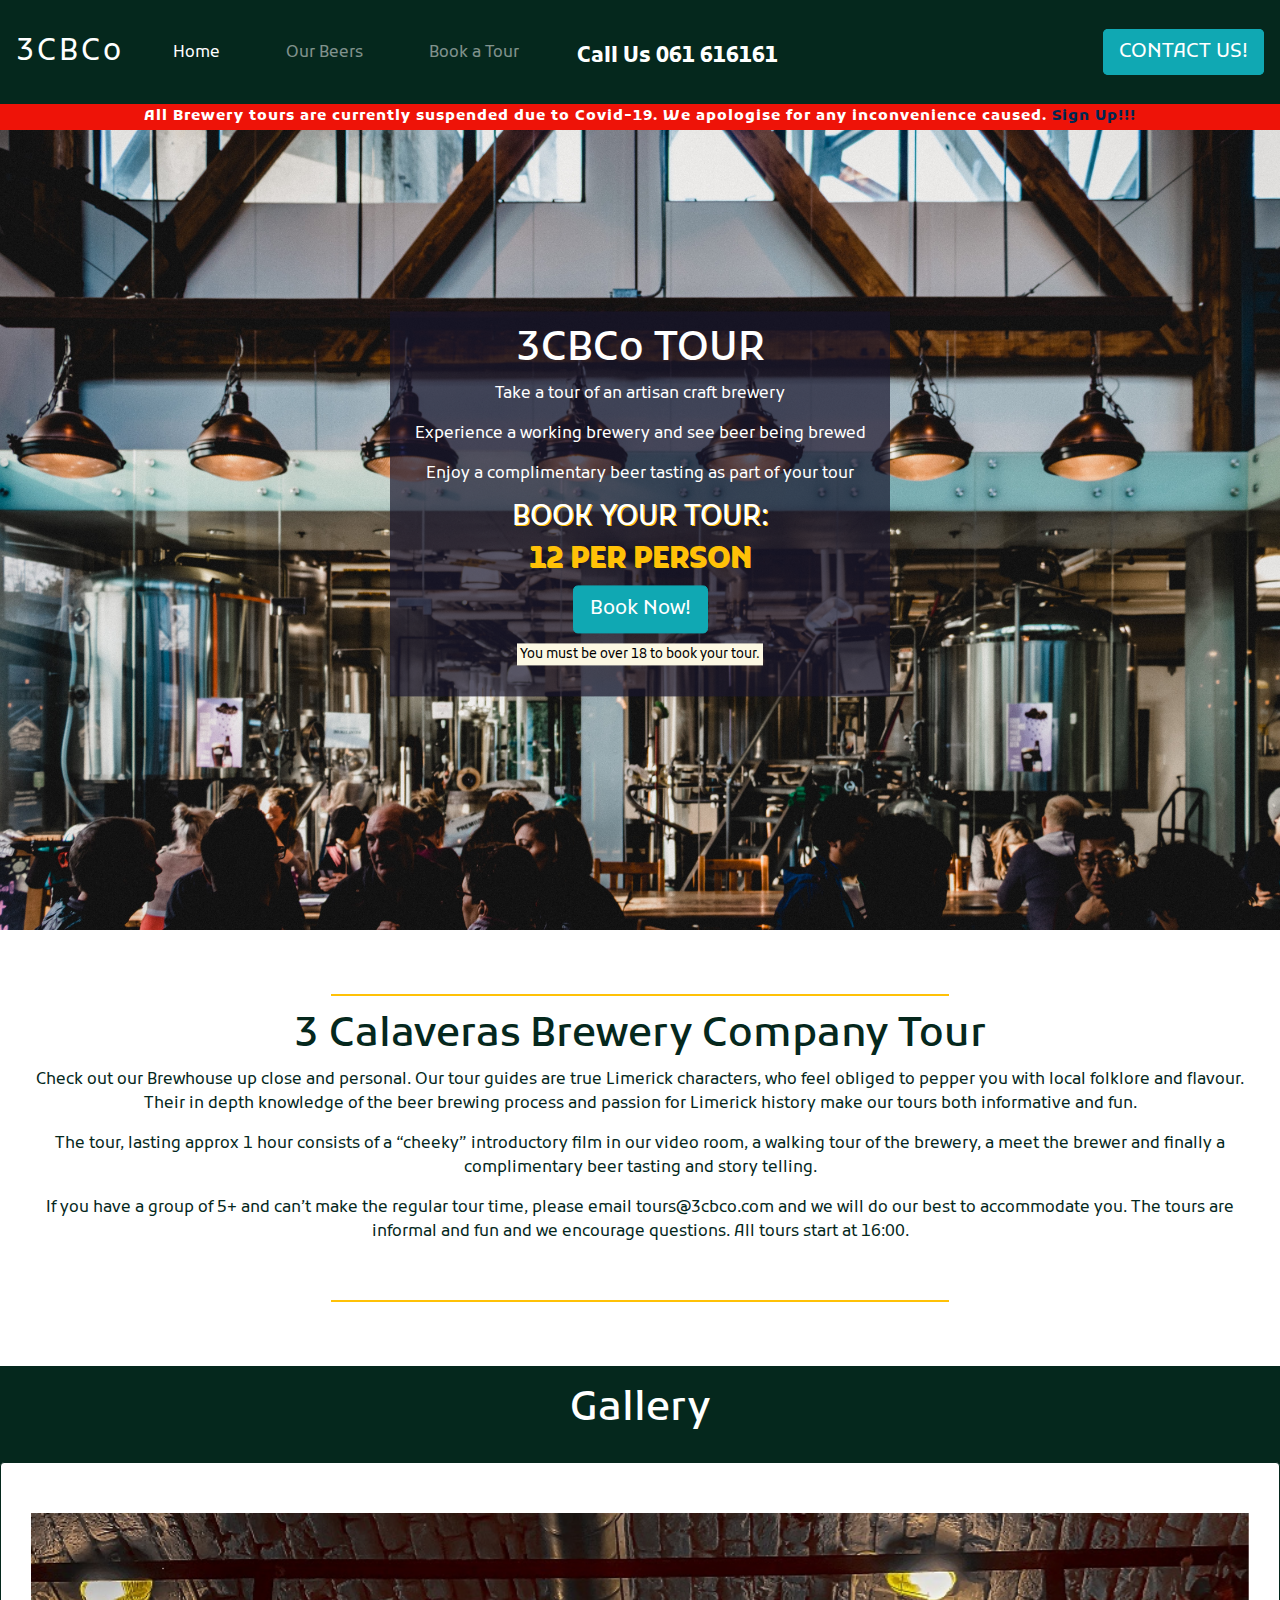
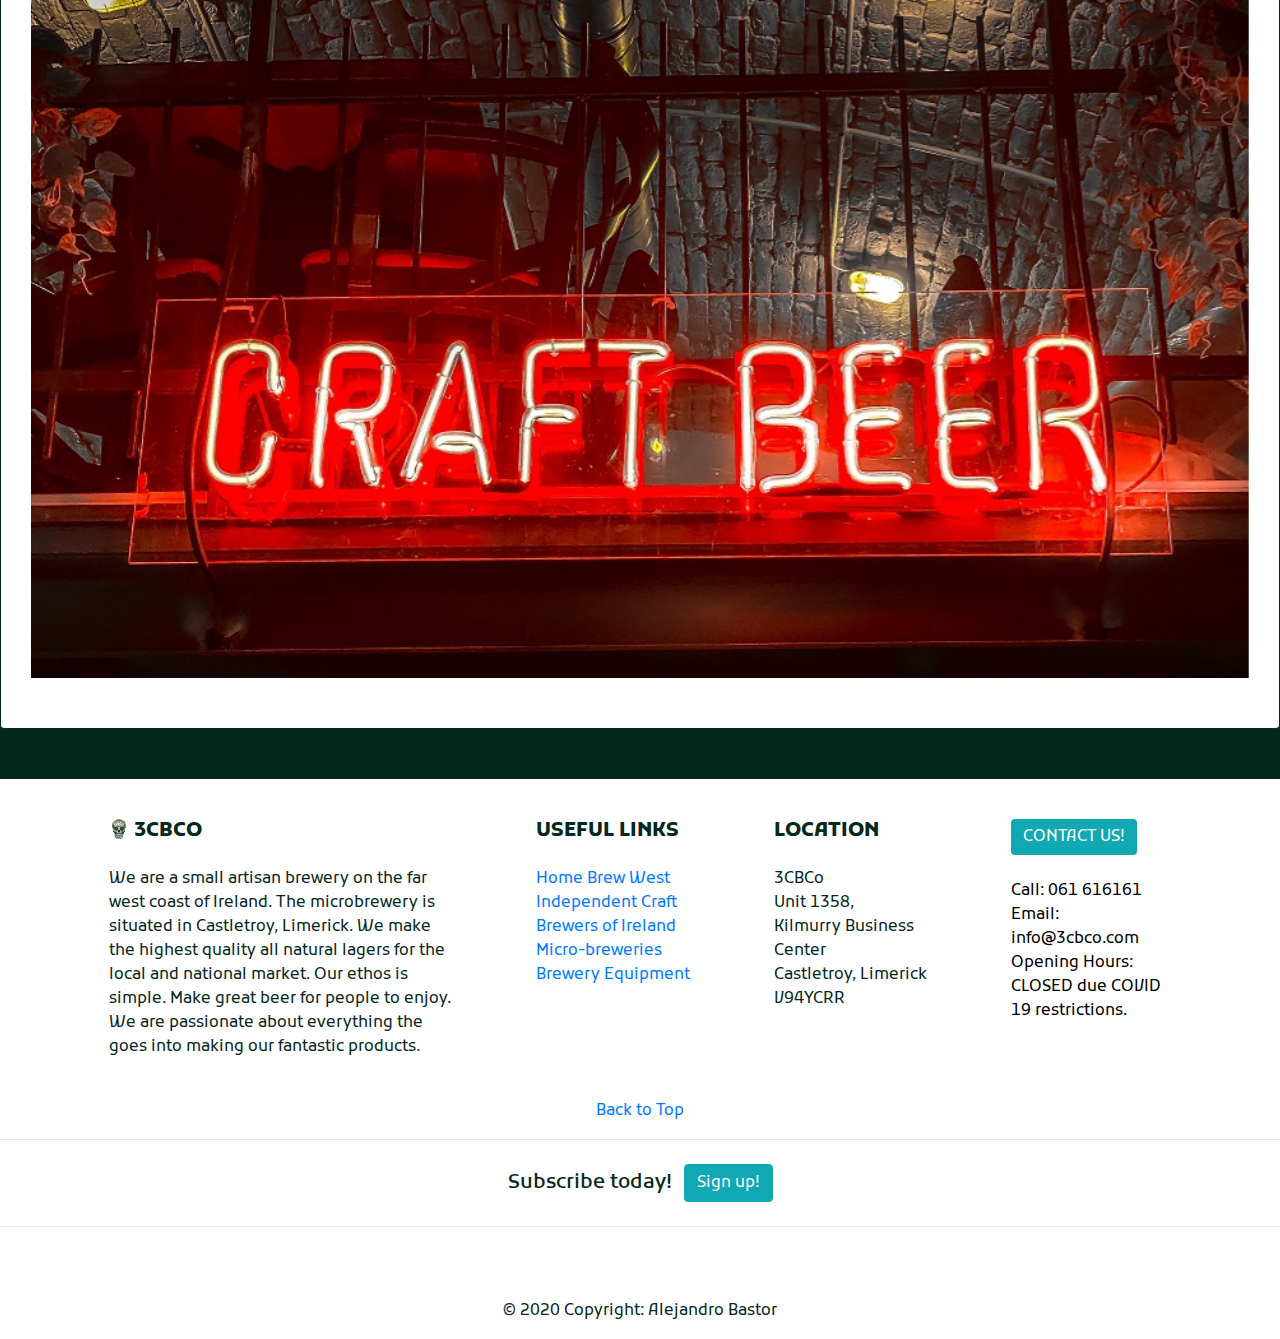
<file: tour.html>
<!DOCTYPE html>
<html lang="en">

<head>
    <!-- Required meta tags -->
    <meta name="description" content="3CBCo | 3 Calaveras Brewery Co | Limerick Ireland" />
    <meta name="author" content="Alejandro Bastor">
    <meta charset="UTF-8">
    <meta name="viewport" content="width=device-width, initial-scale=1.0, shrink-to-fit=no">



    <!-- Required links Google Fonts Bootstrap Fontawesome CSS  ICON-->
    <link href="https://fonts.googleapis.com/css2?family=Kufam&display=swap" rel="stylesheet">

    <link rel="stylesheet" href="https://maxcdn.bootstrapcdn.com/bootstrap/4.1.3/css/bootstrap.min.css">
    <link rel="stylesheet" href="https://use.fontawesome.com/releases/v5.6.1/css/all.css"
        integrity="sha384-gfdkjb5BdAXd+lj+gudLWI+BXq4IuLW5IT+brZEZsLFm++aCMlF1V92rMkPaX4PP" crossorigin="anonymous" />
    <link rel="stylesheet" href="assets/css/style.css" />
    <link rel="icon" href="assets/images/calavera.ico">

    <title>3CBCo | Craft Beer Limerick Ireland</title>

</head>

<body>

    <!-- header navbar -->
    <nav id="nav-header" class="navbar fixed-top navbar-expand-lg navbar-dark ">
        <a class="navbar-brand" href="index.html">3CBCo</a>
        <button class="navbar-toggler mr-2" type="button" data-toggle="collapse" data-target="#navbarNav"
            aria-controls="navbarNav" aria-expanded="false" aria-label="Toggle navigation">
            <span class="navbar-toggler-icon"></span>
        </button>
        <div class="collapse navbar-collapse" id="navbarNav">
            <ul class="navbar-nav">
                <li class="nav-item active">
                    <a class="nav-link" href="index.html">Home <span class="sr-only">(current)</span></a>
                </li>
                <li class="nav-item">
                    <a class="nav-link" href="beer.html">Our Beers</a>
                </li>
                <li class="nav-item">
                    <a class="nav-link" href="tour.html">Book a Tour </a>
                </li>

                <li class="nav-item phone-number d-none d-lg-block my-2">
                    <p><i class="fas fa-phone"></i> Call Us 061 616161</p>
                </li>
            </ul>
        </div>

        <!--Enquire button and modal form here- copied and edited from MDBootstrap-->
        <div class="contact-btn">
            <div class="d-none d-lg-block">
                <button type="button" class="btn btn-light btn-lg my-2 my-sm-0 contact-btn " data-toggle="modal"
                    data-target="#contactmodal" aria-label="contact">CONTACT US!
                </button>
            </div>
        </div>
    </nav>

    <!--Alert Section-inspired to use from CI Whiskey Drop class-->
    <div class="alert alert-primary d-none d-md-block d-lg-block d-xl-block" role="alert">
        All Brewery tours are currently suspended due to Covid-19. We apologise for any inconvenience caused.
        <a href="#" class="alert-link" data-toggle="modal" data-target="#signUpModal"> Sign Up!!! </a>

    </div>
    <!--Alert Section-->

    <!--Hero image cta section-->
    <section class="hero-section">
        <div class="hero-button mt-4 text-center">
            <h1>3CBCo TOUR</h1>
            <div class="d-none d-md-block">
                <p><i class="fas fa-beer"></i> Take a tour of an artisan craft brewery</p>

                <p><i class="fas fa-beer"></i> Experience a working brewery and see beer being brewed</p>

                <p><i class="fas fa-beer"></i> Enjoy a complimentary beer tasting as part of your tour</p>
            </div>
            <h3>Book your tour:</h3>
            <h3><span class="h1-ylw"> <i class="fas fa-euro-sign"></i>12 per person</span></h3>



            <button type="button" class="btn btn-light btn-lg my-2 my-sm-0  btn--cta btn--red" data-toggle="modal"
                data-target="#bookmodal" aria-label="contact">Book Now!
            </button>


            <p class="text-muted mt-2"><small><mark>You must be over 18 to book your tour.</mark></small></p>
        </div>
    </section>

    <!--Why choose us section-text copied from Flexiski and edited slightly-->
    <section class="why-us-section">
        <hr class="block-divider short-bar d-none d-md-block">
        <h1 class="d-none d-md-block">3 Calaveras Brewery Company Tour</h1>
        <p class="d-none d-md-block">
            Check out our Brewhouse up close and personal. Our tour guides are true Limerick characters,
            who feel obliged to pepper you with local folklore and flavour.
            Their in depth knowledge of the beer brewing process and passion for Limerick history make our tours both
            informative and fun.
        </p>
        <p class="d-none d-md-block">
            The tour, lasting approx 1 hour consists of a “cheeky” introductory film in our video room, a walking tour
            of the brewery,
            a meet the brewer and finally a complimentary beer tasting and story telling.
        </p>
        <p class="d-none d-md-block">
            If you have a group of 5+ and can’t make the regular tour time, please email tours@3cbco.com and we will do
            our best to accommodate you.
            The tours are informal and fun and we encourage questions. All tours start at 16:00.
        </p>
        <br>
        <hr class="short-bar d-none d-md-block" />


        <div class="d-lg-none d-md-none">
            <h3>3CBCo TOUR</h3>
            <p><i class="fas fa-beer"></i> Take a tour of an artisan craft brewery</p>

            <p><i class="fas fa-beer"></i> Experience a working brewery and see beer being brewed</p>

            <p><i class="fas fa-beer"></i> Enjoy a complimentary beer tasting as part of your tour</p>

            <p><i class="fas fa-beer"></i> Groups of 5+ please send us an email tours@3cbco.com</p>

            <p><i class="fas fa-beer"></i> All tours start to 16:00 pm Last tour 20:00pm</p>



            <h3>Book your tour:</h3>
            <h3><span class="h1-ylw"><i class="fas fa-euro-sign"></i> 12 per person</span></h3>



            <button type="button" class="btn btn-light btn-lg my-2 my-sm-0  btn--cta btn--red" data-toggle="modal"
                data-target="#bookmodal" aria-label="contact">Book Now!
            </button>


            <p class="text-muted mt-2"><small><mark>You must be over 18 to book your tour.</mark></small></p>


            <hr class="short-bar d-none d-md-block" />
        </div>

    </section>

    <section class="deals-area">
        <div class="group-title text-center">
            <h1>Gallery</h1>
        </div>



        <div id="carouselExampleControls" class="carousel slide card" data-ride="carousel">
            <div class="carousel-inner">
                <div class="carousel-item active">
                    <img src="assets/images/brewery4.jpg" class="d-block w-100" alt="...">
                </div>
                <div class="carousel-item">
                    <img src="assets/images/brewery.jpg" class="d-block w-100" alt="...">
                </div>
                <div class="carousel-item">
                    <img src="assets/images/brewery5.jpg" class="d-block w-100" alt="...">
                </div>
                <div class="carousel-item">
                    <img src="assets/images/brewery2.jpg" class="d-block w-100
        " alt="...">
                </div>
            </div>
            <a class="carousel-control-prev" href="#carouselExampleControls" role="button" data-slide="prev">
                <i class="fas fa-caret-square-left fa-2x" aria-hidden="true"></i></span>
                <span class="sr-only">Previous</span>
            </a>
            <a class="carousel-control-next" href="#carouselExampleControls" role="button" data-slide="next">
                <i class="fas fa-caret-square-right fa-2x" aria-hidden="true"></i>
                <span class="sr-only">Next</span>
            </a>


        </div>



    </section>




    <!-- Footer - code taken from Basic Footer in MDBootstrap and edited-->
    <footer class="page-footer font-small stylish-color-dark pt-4">

        <div class="container text-center text-md-left">
            <div class="row footer-row">
                <div class="col-md-4 mx-auto">
                    <h5 class="font-weight-bold text-uppercase mt-3 mb-4"><img src="assets/images/calavera.png"
                            width="20" height="20" class="d-inline-block align-top" alt="calavera" />
                        3CBCo
                    </h5>
                    <p>
                        We are a small artisan brewery on the far west coast of Ireland.
                        The microbrewery is situated in Castletroy, Limerick.
                        We make the highest quality all natural lagers for the local and national market.
                        Our ethos is simple. Make great beer for people to enjoy.
                        We are passionate about everything the goes into making our fantastic products.
                    </p>
                </div>
                <hr class="clearfix w-100 d-md-none" />
                <div class="col-md-2 mx-auto">
                    <h5 class="font-weight-bold text-uppercase mt-3 mb-4">Useful Links</h5>
                    <ul class="list-unstyled">
                        <li>
                            <a href="https://www.homebrewwest.ie/microbrewery-equipment-ireland-238-c.asp"
                                target="_blank">Home Brew West</a>
                        </li>
                        <li><a href="http://icbi.ie/" target="_blank">Independent Craft Brewers of Ireland</a></li>
                        <li><a href="https://www.geterbrewed.ie/micro-breweries/" target="_blank">Micro-breweries</a>
                        </li>
                        <li><a href="https://www.brewerybeerequipment.com/" target="_blank">Brewery Equipment</a></li>
                    </ul>
                </div>
                <hr class="clearfix w-100 d-md-none" />
                <div class="col-md-2 mx-auto">
                    <h5 class="font-weight-bold text-uppercase mt-3 mb-4">
                        Location
                    </h5>
                    <ul class="list-unstyled">
                        <li>
                            3CBCo
                        </li>
                        <li>
                            Unit 1358,
                        </li>
                        <li>
                            Kilmurry Business Center
                        </li>
                        <li>
                            Castletroy, Limerick
                        </li>
                        <li>
                            V94YCRR
                        </li>

                    </ul>
                </div>
                <!-- Grid column -->

                <hr class="clearfix w-100 d-md-none" />

                <!-- Grid column -->

                <div class="col-md-2 mx-auto">
                    <!-- Links -->
                    <h5 class="font-weight-bold text-uppercase mt-3 mb-4"><button type="button"
                            class="btn btn-light btn-md my-2 my-sm-0 ftr-contact-btn " data-toggle="modal"
                            data-target="#contactmodal">CONTACT US!
                        </button>
                    </h5>

                    <ul class="footer-contact list-unstyled">
                        <li>
                            Call: 061 616161
                        </li>
                        <li>
                            Email: info@3cbco.com
                        </li>
                        <li>
                            Opening Hours: CLOSED due COVID 19 restrictions.
                        </li>
                    </ul>
                </div>
            </div>
        </div>
        <!--Back to top button-->
        <div class="col top-button text-center">
            <a href="#top"><i class="fas fa-arrow-circle-up"></i><br />Back to Top</a>
        </div>

        <hr />

        <!-- Call to action subscribe button here -->
        <ul class="list-unstyled list-inline text-center py-2">
            <li class="list-inline-item">
                <h5 class="mb-1">Subscribe today!</h5>
            </li>
            <li class="list-inline-item">
                <button class="btn btn-primary btn-rounded btn--cta btn--red" data-toggle="modal"
                    data-target="#signUpModal">
                    Sign up!
                </button>
            </li>
        </ul>

        <hr />

        <!-- Social buttons/links -->
        <ul class="list-unstyled list-inline text-center">
            <li class="list-inline-item">
                <a href="https://www.facebook.com/" target="_blank" class="btn-floating btn-fb mx-1">
                    <i class="fab fa-facebook-f"> </i>
                </a>
            </li>
            <li class="list-inline-item">
                <a href="https://twitter.com/?lang=en" target="_blank" class="btn-floating btn-tw mx-1">
                    <i class="fab fa-twitter"> </i>
                </a>
            </li>
            <li class="list-inline-item">
                <a href="https://myaccount.google.com/intro/profile" target="_blank"
                    class="btn-floating btn-gplus mx-1">
                    <i class="fab fa-google-plus-g"> </i>
                </a>
            </li>
            <li class="list-inline-item">
                <a href="https://ie.linkedin.com/" target="_blank" class="btn-floating btn-li mx-1">
                    <i class="fab fa-linkedin-in"> </i>
                </a>
            </li>
        </ul>

        <!-- Copyright from MDBootstrap-->
        <div class="footer-copyright text-center py-3">
            © 2020 Copyright: Alejandro Bastor

        </div>
    </footer>







    <!--Modal forms from Bootstrap4.5 and CI Modal Forms class-->

    <!--Contact modal-->
    <div class="modal" tabindex="-1" role="dialog" id="contactmodal">
        <div class="modal-dialog" role="document">
            <div class="modal-content">
                <form method="POST" action="https://formdump.codeinstitute.net/">
                    <div class="modal-header">
                        <h4 class="modal-title">
                            <i class="far fa-envelope"></i> Send Us Your Enquiry!
                        </h4>
                        <button type="button" class="close" data-dismiss="modal" aria-label="Close">
                            <span aria-hidden="true">&times;</span>
                        </button>
                    </div>
                    <div class="modal-body">

                        <div class="form-group">
                            <label for="fname"><i class="fas fa-signature"></i> Name</label>

                            <input type="text" name="fname" class="form-control" id="fname" placeholder="Your Name"
                                required>
                            <!--
                        <textarea class="form-control" id="exampleFormControlTextarea1" rows="1"
                            placeholder="Full Name"></textarea> -->

                        </div>
                        <div class="form-group">
                            <label for="email"><i class="fas fa-at"></i> Email</label>

                            <input type="email" name="email" class="form-control" id="email"
                                aria-describedby="emailHelp" placeholder="Enter email" required />

                            <small id="emailHelp" class="form-text text-muted">We'll never share your email with anyone
                                else.</small>
                        </div>

                        <div class="form-group">
                            <label for="mobilephone"><i class="fas fa-mobile"></i> Contact
                                Number</label>

                            <input type="text" class="form-control" name="mobilephone" id="mobilephone"
                                placeholder="Contact Number">
                        </div>
                        <div class="form-group">
                            <label for="enquiry"><i class="fas fa-info-circle"></i> Enquiry
                                details:</label>
                            <textarea class="form-control" name="enquiry" id="enquiry" rows="5"
                                placeholder="Questions, comments? Shoot us a note and we’ll get back to you soon! Taproom reservation not accepted - FIRST COME, FIRST SERVED."></textarea>
                        </div>

                        <button type="submit" class="btn btn-success">

                            <i class="fas fa-envelope"></i> Send
                        </button>
                        <button type="submit" class="btn btn-danger" data-dismiss="modal"><i
                                class="fas fa-times-circle"></i> Close</button>

                    </div>
                </form>
            </div>
        </div>
    </div>



    <!--Book Tour modal-->
    <div class="modal" tabindex="-1" role="dialog" id="bookmodal">
        <div class="modal-dialog" role="document">
            <div class="modal-content">
                <div class="modal-header">
                    <h4 class="modal-title">
                        <i class="far fa-envelope"></i> Book Your Tour!
                    </h4>
                    <button type="button" class="close" data-dismiss="modal" aria-label="Close">
                        <span aria-hidden="true">&times;</span>
                    </button>
                </div>
                <div class="modal-body">
                    <form>
                        <div class="form-group">
                            <label for="exampleFormControlTextarea1"><i class="fas fa-signature"></i> Name</label>
                            <textarea class="form-control" id="exampleFormControlTextarea1" rows="1"
                                placeholder="Full Name"></textarea>
                        </div>

                        <div class="form-group">
                            <label for="exampleInputEmail1"><i class="fas fa-at"></i> Email</label>
                            <input type="email" class="form-control" id="exampleInputEmail1"
                                aria-describedby="emailHelp" placeholder="Enter email" required />
                            <small id="emailHelp" class="form-text text-muted">We'll never share your email with anyone
                                else.</small>
                        </div>
                        <div class="form-group">
                            <label for="exampleFormControlTextarea1"><i class="fas fa-mobile"></i> Contact
                                Number</label>
                            <textarea class="form-control" id="exampleFormControlTextarea0" rows="1"
                                placeholder="Contact Number"></textarea>
                        </div>

                        <div class="form-group">

                            <label for="exampleFormControlSelect1"><i class="fas fa-user-friends"></i>How many people
                                comes?</label>
                            <select class="form-control" id="exampleFormControlSelect1">
                                <option>1</option>
                                <option>2</option>
                                <option>3</option>
                                <option>4</option>
                                <option>5</option>
                                <option>+5</option>
                            </select>

                        </div>
                        <div class="form-group">
                            <label for="date"><i class="far fa-calendar"></i> Date</label>
                            <div class="col-md-10">
                                <input type="date" name="date" class="form-control" id="date" min="2021-01-11"
                                    max="2021-03-30" required>
                            </div>
                        </div>

                        <div class="form-group ">
                            <label for="time"><i class="far fa-clock"></i> Time</label>
                            <div class="col-md-10">
                                <input type="time" name="time" class="form-control" id="time" min="16:00" max="22:00"
                                    required>
                            </div>
                        </div>



                        <div class="form-group">
                            <label for="exampleFormControlTextarea1"><i class="fas fa-info-circle"></i> Enquiry
                                details:</label>
                            <textarea class="form-control" id="exampleFormControlTextarea2" rows="5"
                                placeholder="All Brewery tours are currently suspended due to Covid-19. We apologise for any inconvenience caused."></textarea>
                        </div>

                        <span class="d-inline-block" data-toggle="popover" data-content="COVID19 Restriccions">
                            <button class="btn btn-success" style="pointer-events: none;" type="button" disabled><i
                                    class="fas fa-check-circle"></i> Book!</button>
                        </span>

                        <button type="submit" class="btn btn-danger" data-dismiss="modal"><i
                                class="fas fa-times-circle"></i> Cancel</button>


                        <!--
                    <button type="submit" class="btn btn-primary">
                        <i class="fas fa-check"></i> Book!
                    </button>-->
                    </form>
                </div>
            </div>
        </div>
    </div>

    <!--Subscribe modal-->
    <div class="modal" tabindex="-1" role="dialog" id="signUpModal">
        <div class="modal-dialog" role="document">
            <div class="modal-content">
                <form method="POST" action="https://formdump.codeinstitute.net/">
                    <div class="modal-header">
                        <h5 class="modal-title"><i class="far fa-envelope"></i> Sign Up to 3CBCo!</h5>
                        <button type="button" class="close" data-dismiss="modal" aria-label="Close">
                            <span aria-hidden="true">&times;</span>
                        </button>
                    </div>
                    <div class="modal-body">

                        <div class="form-group">
                            <label for="email2">Email address</label>
                            <input type="email" name="email2" class="form-control" id="email2"
                                aria-describedby="emailHelp" placeholder="Enter email" required />

                            <small id="emailHelp1" class="form-text text-muted">We'll never share your email with anyone
                                else.</small>
                        </div>
                        <div class="form-group">
                            <label for="password">Password</label>
                            <input type="password" name="password1" class="form-control" id="password"
                                placeholder="Password" required />
                        </div>
                        <div class="form-group">
                            <label for="repeatPassword">Repeat Password</label>
                            <input type="password" name="password2" class="form-control" id="repeatPassword"
                                placeholder="Repeat Password" required />
                        </div>
                        <button type="submit" class="btn btn-success">

                            <i class="fas fa-check-circle"></i> Submit
                        </button>
                        <button type="submit" class="btn btn-danger" data-dismiss="modal"><i
                                class="fas fa-times-circle"></i> Close</button>

                    </div>
                </form>
            </div>
        </div>
    </div>

    <!--Copied from Bootstrap 4 https://getbootstrap.com/docs/4.5/getting-started/download/ for use of Modal forms-->
    <script src="https://code.jquery.com/jquery-3.3.1.slim.min.js"
        integrity="sha384-q8i/X+965DzO0rT7abK41JStQIAqVgRVzpbzo5smXKp4YfRvH+8abtTE1Pi6jizo" crossorigin="anonymous">
        </script>
    <script src="https://cdnjs.cloudflare.com/ajax/libs/popper.js/1.14.7/umd/popper.min.js"
        integrity="sha384-UO2eT0CpHqdSJQ6hJty5KVphtPhzWj9WO1clHTMGa3JDZwrnQq4sF86dIHNDz0W1" crossorigin="anonymous">
        </script>
    <script src="https://stackpath.bootstrapcdn.com/bootstrap/4.3.1/js/bootstrap.min.js"
        integrity="sha384-JjSmVgyd0p3pXB1rRibZUAYoIIy6OrQ6VrjIEaFf/nJGzIxFDsf4x0xIM+B07jRM" crossorigin="anonymous">
        </script>



</body>

</html>
</file>
<file: assets/css/style.css>
body {
    font-family: 'Kufam', cursive;
    color:#05281d;
}

/*AGEGATE styling*/
.cta-button {
    text-align: center;
    color: #ffffff;
    width: 500px;
    padding: 15px;
    background-color: rgba(224, 139, 11, 0.7);
    top: 25%;
    left: 50%;
    transform: translate(-50%, -50%);
    position: absolute;
}

/*Navbar styling*/
.navbar-brand {
    padding-top: 0;
    padding-bottom: 0;
    font-size: 30px;
    letter-spacing: 3px;
}
#nav-header {
    background-color: #05281d;
}
.navbar .navbar-toggler {
    border: 0;
}
.navbar-toggler {
    margin: 0 auto;
}

.navbar-nav li {
    margin: 0 25px;
    padding-top: 25px;
}
.nav-link:hover {
    text-decoration: underline;
}
.navbar-text {
    font-weight: bold;
    padding-right: 20px;
    margin-top: 10px;
    margin-bottom: 10px;
}

.phone-number {
    color: white;
    font-size: 130%;
    font-weight: bold;
    margin-left: 60px;
}

.contact-btn {
    color: #ffffff;
    background-color: #10a8b3;
    border: 0;
    border-radius: 5px;
}

/* Alert Section */
.alert {
    text-align: center;
    letter-spacing: 1px;
    top: 100px;
    background-color: #ee1308;
    color: #ffffff;
    border: 0;
    border-radius: 0;
    width: 100%;
    font-weight: bold;
    font-size: 15px;
    line-height: 20px;
    padding: 6px;
    margin: 0;
    overflow: hidden;
    white-space: nowrap;
    height: 30px;
    z-index: 1;
    display: flex;
    
}

/*agegate-index  callout styling*/
.callout-container {
    height: 100vh;

    background: url('../images/cañeros.jpg') no-repeat bottom right fixed;
    -webkit-background-size: cover;
    -moz-background-size: cover;
    -o-background-size: cover;
    background-size: cover;
    
    display: flex;
    align-items: center;
    justify-content: center;

    position: relative;
}

.opaque-overlay {
    position: absolute;
    top: 0;
    left: 0;
    height: 100%;
    width: 100%;
    background-color: rgba(0, 0, 0, 0.5);
}

.block-divider--orange {
    width: 75px;
    height: 5px;
    border: 0;
    background-color: #05281d;
}

.content-container {
    padding-top: 75px;
    padding-bottom: 75px;
}

/* Jumbotron */
/*agegate-index styling*/
.jumbotron {
    background-color: transparent;
}

.jumbotron h1 {
    color: #05281d;
    font-weight: bold;
    margin-top: 30px;
    margin-bottom: 30px;
    color: #ffffff;

}

.jumbotron .lead {
    color:#ffffff;
    margin: 25px 0;
}

.jumbotron small {
    font-size: 60%;
    font-style: italic;
    color: #d0d0d0;
}

/* buttons */
.btn--red {
    color: white;
    background-color: #10a8b3;
    border-color: #10a8b3;
}

.btn--red:hover,
.btn--red:active,
.btn--red:focus,
.btn--red:active:focus {
    background-color: #df4929;
    border-color: #df4929;
    color: white;
}





/* Footer Styling */
.footer-content {
    background-color: rgba(0, 0, 0, 0.5);
    color: #05281d;

}
.footer-contact {
    color: black;
}
.top-button {
    text-align: center;
}
.ftr-contact-btn {
    margin-right: 0;
    color: #ffffff;
    background-color: #10a8b3;
    border: 0;
}

/* Section central index */
.why-us-section {
    color: #05281d;
    text-align: center;
    padding: 3rem 1.5rem;
}
.your-way {
    text-align: center;
    padding-bottom: 15px;
}
.h1-ylw {
    color: #ffc107;
    font-weight: bold;
}
.short-bar {
    width: 50%;
    border: 1px solid #ffc107;
}


/* tour */

.hero-section {
    height: 100vh;
    width: 100%;
    background-image: url('../images/brewery.jpg');
    background-size: cover;
    overflow: hidden;
    background-repeat: no-repeat;
    animation-name: hero-zoom;
    animation-duration: 5s;
    animation-fill-mode: forwards;
    position: relative;

}

.hero-section h3 {
    text-transform: uppercase;
    text-shadow: 1px 1px #ffc107;
}
@keyframes hero-zoom {
    0% {
        transform: scale(1);
   }
    100% {
        transform: scale(1.1);
   }
}

.hero-button {
    text-align: center;
    color: #ffffff;
    width: 500px;
    padding: 15px;
    background-color: rgba(24, 22, 44, 0.7);
    top: 50%;
    left: 50%;
    transform: translate(-50%, -50%);
    position: absolute;
}



/* Media Screen Section*/
@media screen and (max-width:400px) {
    .why-us {
        padding-left: 0;
   }
    .lead, p {
        font-size: 1rem;
        text-align: center;
   }
    .featurette-heading {
        font-size: 1.5rem;
        text-align: center;
   }
}
@media screen and (max-width: 468px) {
    .cta-button {
        font-size: 75%;
        top: 65%;
        width: 230px;
   }
    .navbar-nav li {
        margin-right: 0px;
   }
    .hero-section h3 {
        font-size: 20px;
   }
    .navbar-brand {
        font-size: 20px;
   }
}
@media screen and (max-width: 768px ) {
    .mybtn {
        margin-right: 15px;
   }
}
@media screen and (min-width:992px) {
    .latest-offers {
        margin-top: 60px;
        padding-bottom: 0;
        padding-top: 120px;
   }
}
@media screen and (max-width: 1000px) {
    .alert {
        top: 60px;
   }
}
@media screen and (max-width:1161px) {
    .alert {
        font-size: 12px;
   }
}

/*Offers Section*/
.deals-area {
    background-color: #05281d;
    padding-bottom: 50px;
}

.latest-offers {
    background-image: url("../images/beers.jpg");
    background-size: cover;
    background-repeat: no-repeat;
    background-position: 50% 50%;
    height: 360px;
    overflow: hidden;
    padding-top: 160px;
    padding-bottom: 50px;
    color: #ffffff;
    text-align: center;
    font-weight: bold;
}

.group-title {
    color: #ffffff;
    text-align: center;
    font-weight: bold;
    padding: 20px;
}



.card-title {
    text-align: center;
    font-weight: bold;
    
}
.card-deck {
    padding: 20px 20px;
}
.card {
    border: 1px solid  #05281d;
    padding-top: 50px;
  padding-right: 30px;
  padding-bottom: 50px;
  padding-left: 30px;
}
</file>
